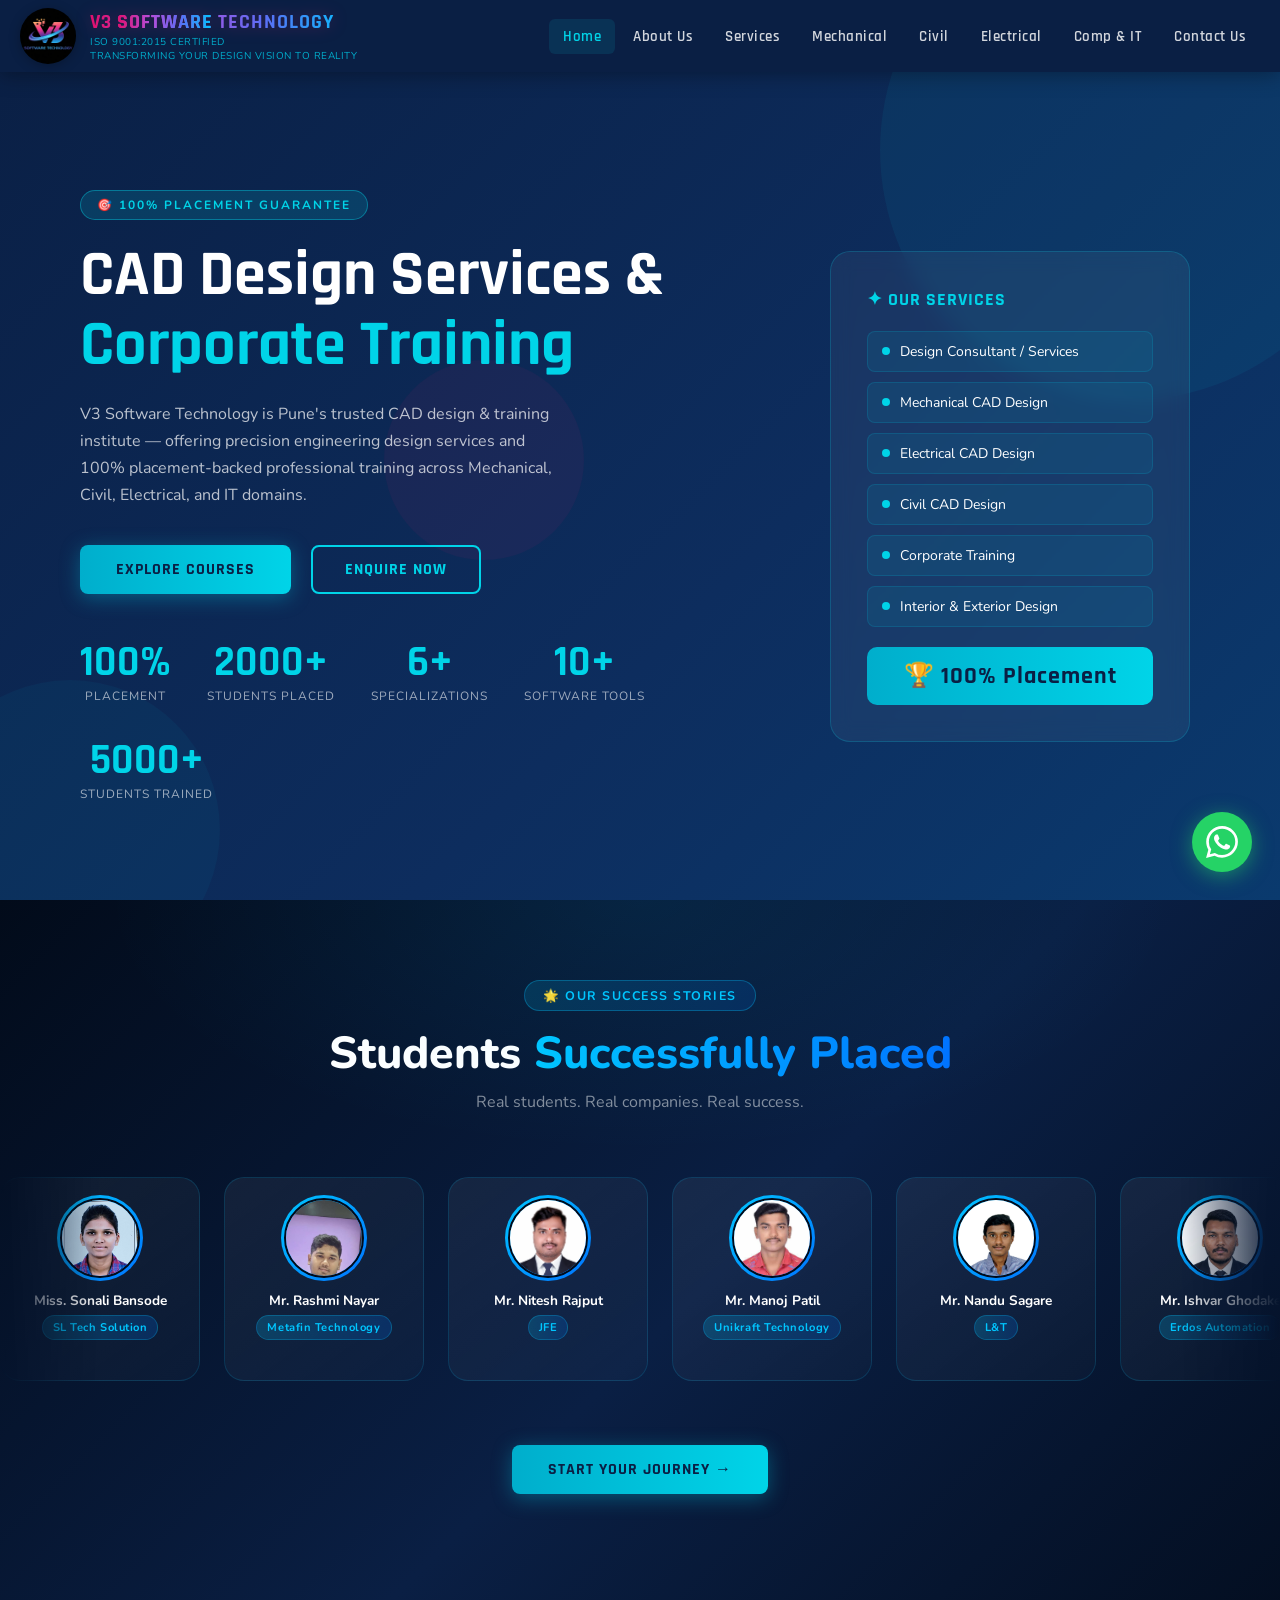
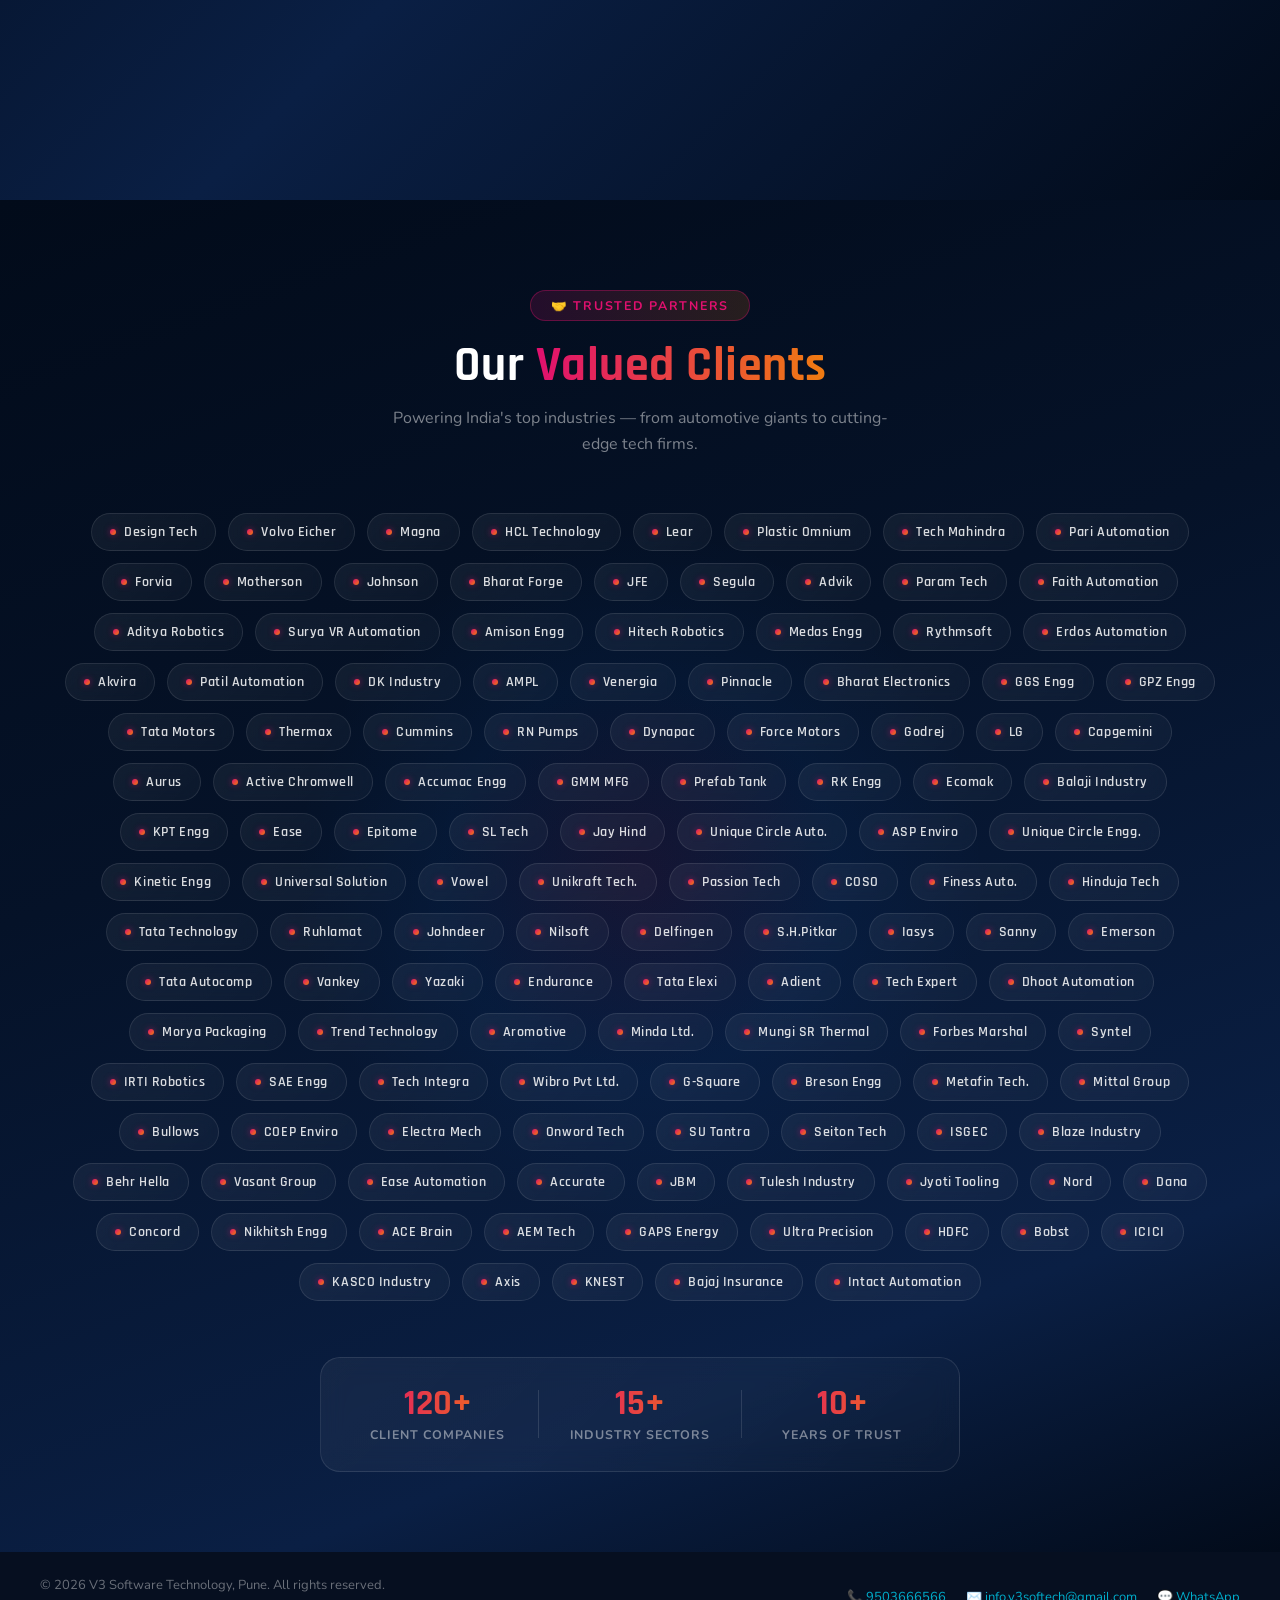
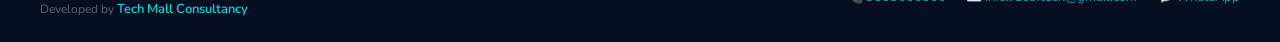
<file: index.html>
<!DOCTYPE html>
<html lang="en">
<head>
  <meta charset="UTF-8">
  <meta name="viewport" content="width=device-width, initial-scale=1.0, viewport-fit=cover">
  <meta name="theme-color" content="#0a1f44">
  <title>V3 Software Technology — Home</title>
  <link rel="stylesheet" href="css/global.css">
  <link rel="stylesheet" href="css/home.css">
</head>
<body>


<!-- HOME HERO -->
<section id="home">
  <div class="home-bg-shapes">
    <div class="shape shape-1"></div>
    <div class="shape shape-2"></div>
    <div class="shape shape-3"></div>
  </div>
  <div class="home-content">
    <div class="home-text">
      <div class="home-badge">🎯 100% Placement Guarantee</div>
      <h1 class="home-title">
        CAD Design Services &amp;<br>
        <span> Corporate Training </span><br>
        
      </h1>
      <p class="home-sub">
        V3 Software Technology is Pune's trusted CAD design & training institute — offering precision engineering design services and 100% placement-backed professional training across Mechanical, Civil, Electrical, and IT domains.
      </p>
      <div>
        <a href="mechanical.html" class="btn-primary">Explore Courses</a>
        <a href="contact.html"    class="btn-secondary">Enquire Now</a>
      </div>
      <div class="home-stats">
        <div class="stat-card"><div class="stat-num">100%</div><div class="stat-label">Placement</div></div>
        <div class="stat-card"><div class="stat-num">2000+</div><div class="stat-label">Students Placed</div></div>
        <div class="stat-card"><div class="stat-num">6+</div><div class="stat-label">Specializations</div></div>
        <div class="stat-card"><div class="stat-num">10+</div><div class="stat-label">Software Tools</div></div>
        <div class="stat-card"><div class="stat-num">5000+</div><div class="stat-label">Students Trained</div></div>
      </div>
    </div>
    <div class="home-visual">
      <div class="hero-card">
        <h3>✦ Our Services</h3>
        <div class="service-pill"><span class="dot"></span> Design Consultant / Services</div>
        <div class="service-pill"><span class="dot"></span> Mechanical CAD Design</div>
        <div class="service-pill"><span class="dot"></span> Electrical CAD Design</div>
        <div class="service-pill"><span class="dot"></span> Civil CAD Design</div>
        <div class="service-pill"><span class="dot"></span> Corporate Training</div>
        <div class="service-pill"><span class="dot"></span> Interior &amp; Exterior Design</div>
        <div class="placement-badge">🏆 100% Placement</div>
      </div>
    </div>
  </div>
</section>

<!-- PLACEMENT MARQUEE SECTION -->
<section id="placements">
  <div class="placement-header">
    <div class="placement-tag">🌟 Our Success Stories</div>
    <h2 class="placement-title">Students <span>Successfully Placed</span></h2>
    <p class="placement-sub">Real students. Real companies. Real success.</p>
  </div>

  <div class="marquee-wrapper">
    <div class="marquee-track" id="marqueeTrack">
      <!-- Cards injected by JS -->
    </div>
  </div>

  <div class="placement-cta">
    <a href="contact.html" class="btn-primary">Start Your Journey →</a>
  </div>
</section>

<style>
/* ── PLACEMENT SECTION ── */
#placements {
  background: linear-gradient(135deg, #020b1a 0%, #0a1f44 50%, #020b1a 100%);
  padding: 80px 0 60px;
  overflow: hidden;
  position: relative;
}

#placements::before {
  content: '';
  position: absolute;
  top: 0; left: 0; right: 0; bottom: 0;
  background: radial-gradient(ellipse 60% 40% at 50% 0%, rgba(0,198,255,0.08) 0%, transparent 70%);
  pointer-events: none;
}

.placement-header {
  text-align: center;
  margin-bottom: 48px;
  padding: 0 20px;
}

.placement-tag {
  display: inline-block;
  background: linear-gradient(90deg, rgba(0,198,255,0.15), rgba(0,114,255,0.15));
  border: 1px solid rgba(0,198,255,0.3);
  color: #00c6ff;
  font-size: 0.78rem;
  font-weight: 700;
  letter-spacing: 0.12em;
  text-transform: uppercase;
  padding: 6px 18px;
  border-radius: 100px;
  margin-bottom: 16px;
}

.placement-title {
  font-size: clamp(1.8rem, 4vw, 2.8rem);
  font-weight: 800;
  color: #fff;
  margin: 0 0 10px;
  line-height: 1.2;
}

.placement-title span {
  background: linear-gradient(90deg, #00c6ff, #0072ff);
  -webkit-background-clip: text;
  -webkit-text-fill-color: transparent;
  background-clip: text;
}

.placement-sub {
  color: rgba(255,255,255,0.5);
  font-size: 1rem;
  margin: 0;
}

/* Marquee */
.marquee-wrapper {
  position: relative;
  overflow: hidden;
  mask-image: linear-gradient(to right, transparent 0%, black 8%, black 92%, transparent 100%);
  -webkit-mask-image: linear-gradient(to right, transparent 0%, black 8%, black 92%, transparent 100%);
}

.marquee-track {
  display: flex;
  gap: 24px;
  width: max-content;
  animation: marqueeScroll 40s linear infinite;
  padding: 16px 0;
}

.marquee-track:hover {
  animation-play-state: paused;
}

@keyframes marqueeScroll {
  0%   { transform: translateX(0); }
  100% { transform: translateX(-50%); }
}

/* Placement Card */
.place-card {
  flex-shrink: 0;
  width: 200px;
  background: linear-gradient(145deg, rgba(255,255,255,0.06), rgba(255,255,255,0.02));
  border: 1px solid rgba(0,198,255,0.15);
  border-radius: 20px;
  padding: 20px 16px 18px;
  text-align: center;
  backdrop-filter: blur(10px);
  transition: transform 0.3s ease, border-color 0.3s ease, box-shadow 0.3s ease;
  cursor: default;
  position: relative;
  overflow: hidden;
}

.place-card::before {
  content: '';
  position: absolute;
  top: 0; left: 0; right: 0;
  height: 2px;
  background: linear-gradient(90deg, transparent, #00c6ff, transparent);
  opacity: 0;
  transition: opacity 0.3s;
}

.place-card:hover {
  transform: translateY(-6px) scale(1.03);
  border-color: rgba(0,198,255,0.4);
  box-shadow: 0 20px 40px rgba(0,0,0,0.4), 0 0 20px rgba(0,198,255,0.1);
}

.place-card:hover::before { opacity: 1; }

.place-photo-wrap {
  position: relative;
  width: 80px;
  height: 80px;
  margin: 0 auto 14px;
}

.place-photo-wrap::after {
  content: '';
  position: absolute;
  inset: -3px;
  border-radius: 50%;
  background: linear-gradient(135deg, #00c6ff, #0072ff);
  z-index: 0;
}

.place-photo {
  width: 80px;
  height: 80px;
  border-radius: 50%;
  object-fit: cover;
  object-position: top;
  position: relative;
  z-index: 1;
  border: 2px solid #020b1a;
}

.place-name {
  font-size: 0.85rem;
  font-weight: 700;
  color: #fff;
  margin-bottom: 6px;
  line-height: 1.3;
}

.place-company-badge {
  display: inline-block;
  background: linear-gradient(90deg, rgba(0,198,255,0.2), rgba(0,114,255,0.2));
  border: 1px solid rgba(0,198,255,0.25);
  color: #00c6ff;
  font-size: 0.7rem;
  font-weight: 700;
  padding: 4px 10px;
  border-radius: 100px;
  letter-spacing: 0.05em;
  margin-bottom: 6px;
}

.place-package {
  font-size: 0.75rem;
  color: #ffd700;
  font-weight: 700;
  letter-spacing: 0.03em;
}

.placement-cta {
  text-align: center;
  margin-top: 48px;
}
</style>

<script src="css/placement_images.js"></script>
<script>
(function() {
  const placements = [
    { key: "sonali",  name: "Miss. Sonali Bansode",  company: "SL Tech Solution",     package: null },
    { key: "rashmi",  name: "Mr. Rashmi Nayar",       company: "Metafin Technology",   package: null },
    { key: "nitesh",  name: "Mr. Nitesh Rajput",      company: "JFE",                  package: null },
    { key: "manoj",   name: "Mr. Manoj Patil",        company: "Unikraft Technology",  package: null },
    { key: "nandu",   name: "Mr. Nandu Sagare",       company: "L&T",                  package: null },
    { key: "ishvar1", name: "Mr. Ishvar Ghodake",     company: "Erdos Automation",     package: null },
    { key: "Monali", name: "Miss. Monali Marathe",     company: "Akvira Industries",     package: null },
    { key: "rajat",   name: "Mr. Hemant Chavan",        company: "Unique Circle Automation",                  package: null },
    { key: "snehal",  name: "Mr. Rajat Pawar",    company: "JFE",                  package: "6.2 LPA 🎉" },
    { key: "Adesh Yelmame",  name: "Mr. Adesh Yelmame",       company: "ASP Enviro",           package: null },
    { key: "Avinash Kinkrale",  name: "Mr. Avinash Kinkrale",  company: "Rapidsky Industries", package: null },
    { key: "Shital Gawali",  name: "Miss. Shital Gawali",     company: "DK Industry",         package: null },
    { key: "Omkar Mane",  name: "Mr. Omkar Mane",             company: "Tulesh Industry",     package: null },
    { key: "Shubham Rotte",  name: "Mr. Shubham Rotte",       company: "Design Tech",        package: null },
    { key: "Omkar Hatte",  name: "Mr. Omkar Hatte",           company: "Valmate Company",    package: null },
    { key: "Ganesh Mali",  name: "Mr. Ganesh Mali",           company: "Bullows Paint Equipment Pvt Ltd", package: null },
    { key: "Keshav Sawant",  name: "Mr. Keshav Sawant",       company: "Hinduja Tech",       package: null },
    { key: "Nikhil Avhad",  name: "Mr. Nikhil Avhad",         company: "Gouri Automation",   package: null },
    { key: "Sachin Chikte",  name: "Mr. Sachin Chikte",       company: "Wilo Industry",      package: null },
    { key: "Harshada Kamble",  name: "Miss. Harshada Kamble", company: "Wipro Pvt Ltd",     package: null },
    { key: "Ashish Birajdar",  name: "Mr. Ashish Birajdar",   company: "Varad Engg",        package: null },
  ];

  function buildCards(list) {
    return list.map(p => `
      <div class="place-card">
        <div class="place-photo-wrap">
          <img class="place-photo" src="${placementImages[p.key]}" alt="${p.name}" loading="lazy">
        </div>
        <div class="place-name">${p.name}</div>
        <div class="place-company-badge">${p.company}</div>
        ${p.package ? `<div class="place-package">💰 ${p.package}</div>` : ''}
      </div>
    `).join('');
  }

  const track = document.getElementById('marqueeTrack');
  // Duplicate for seamless loop
  const html = buildCards(placements);
  track.innerHTML = html + html;
})();
</script>

<!-- CLIENTS SECTION -->
<section id="clients">
  <div class="clients-bg-glow"></div>
  <div class="clients-container">
    <div class="clients-header">
      <div class="clients-tag">🤝 Trusted Partners</div>
      <h2 class="clients-title">Our <span>Valued Clients</span></h2>
      <p class="clients-sub">Powering India's top industries — from automotive giants to cutting-edge tech firms.</p>
    </div>

    <div class="clients-grid">
      <div class="client-pill"><span class="pill-dot"></span>Design Tech</div>
      <div class="client-pill"><span class="pill-dot"></span>Volvo Eicher</div>
      <div class="client-pill"><span class="pill-dot"></span>Magna</div>
      <div class="client-pill"><span class="pill-dot"></span>HCL Technology</div>
      <div class="client-pill"><span class="pill-dot"></span>Lear</div>
      <div class="client-pill"><span class="pill-dot"></span>Plastic Omnium</div>
      <div class="client-pill"><span class="pill-dot"></span>Tech Mahindra</div>
      <div class="client-pill"><span class="pill-dot"></span>Pari Automation</div>
      <div class="client-pill"><span class="pill-dot"></span>Forvia</div>
      <div class="client-pill"><span class="pill-dot"></span>Motherson</div>
      <div class="client-pill"><span class="pill-dot"></span>Johnson</div>
      <div class="client-pill"><span class="pill-dot"></span>Bharat Forge</div>
      <div class="client-pill"><span class="pill-dot"></span>JFE</div>
      <div class="client-pill"><span class="pill-dot"></span>Segula</div>
      <div class="client-pill"><span class="pill-dot"></span>Advik</div>
      <div class="client-pill"><span class="pill-dot"></span>Param Tech</div>
      <div class="client-pill"><span class="pill-dot"></span>Faith Automation</div>
      <div class="client-pill"><span class="pill-dot"></span>Aditya Robotics</div>
      <div class="client-pill"><span class="pill-dot"></span>Surya VR Automation</div>
      <div class="client-pill"><span class="pill-dot"></span>Amison Engg</div>
      <div class="client-pill"><span class="pill-dot"></span>Hitech Robotics</div>
      <div class="client-pill"><span class="pill-dot"></span>Medas Engg</div>
      <div class="client-pill"><span class="pill-dot"></span>Rythmsoft</div>
      <div class="client-pill"><span class="pill-dot"></span>Erdos Automation</div>
      <div class="client-pill"><span class="pill-dot"></span>Akvira</div>
      <div class="client-pill"><span class="pill-dot"></span>Patil Automation</div>
      <div class="client-pill"><span class="pill-dot"></span>DK Industry</div>
      <div class="client-pill"><span class="pill-dot"></span>AMPL</div>
      <div class="client-pill"><span class="pill-dot"></span>Venergia</div>
      <div class="client-pill"><span class="pill-dot"></span>Pinnacle</div>
      <div class="client-pill"><span class="pill-dot"></span>Bharat Electronics</div>
      <div class="client-pill"><span class="pill-dot"></span>GGS Engg</div>
      <div class="client-pill"><span class="pill-dot"></span>GPZ Engg</div>
      <div class="client-pill"><span class="pill-dot"></span>Tata Motors</div>
      <div class="client-pill"><span class="pill-dot"></span>Thermax</div>
      <div class="client-pill"><span class="pill-dot"></span>Cummins</div>
      <div class="client-pill"><span class="pill-dot"></span>RN Pumps</div>
      <div class="client-pill"><span class="pill-dot"></span>Dynapac</div>
      <div class="client-pill"><span class="pill-dot"></span>Force Motors</div>
      <div class="client-pill"><span class="pill-dot"></span>Godrej</div>
      <div class="client-pill"><span class="pill-dot"></span>LG</div>
      <div class="client-pill"><span class="pill-dot"></span>Capgemini</div>
      <div class="client-pill"><span class="pill-dot"></span>Aurus</div>
      <div class="client-pill"><span class="pill-dot"></span>Active Chromwell</div>
      <div class="client-pill"><span class="pill-dot"></span>Accumac Engg</div>
      <div class="client-pill"><span class="pill-dot"></span>GMM MFG</div>
      <div class="client-pill"><span class="pill-dot"></span>Prefab Tank</div>
      <div class="client-pill"><span class="pill-dot"></span>RK Engg</div>
      <div class="client-pill"><span class="pill-dot"></span>Ecomak</div>
      <div class="client-pill"><span class="pill-dot"></span>Balaji Industry</div>
      <div class="client-pill"><span class="pill-dot"></span>KPT Engg</div>
      <div class="client-pill"><span class="pill-dot"></span>Ease</div>
      <div class="client-pill"><span class="pill-dot"></span>Epitome</div>
      <div class="client-pill"><span class="pill-dot"></span>SL Tech</div>
      <div class="client-pill"><span class="pill-dot"></span>Jay Hind</div>
      <div class="client-pill"><span class="pill-dot"></span>Unique Circle Auto.</div>
      <div class="client-pill"><span class="pill-dot"></span>ASP Enviro</div>
      <div class="client-pill"><span class="pill-dot"></span>Unique Circle Engg.</div>
      <div class="client-pill"><span class="pill-dot"></span>Kinetic Engg</div>
      <div class="client-pill"><span class="pill-dot"></span>Universal Solution</div>
      <div class="client-pill"><span class="pill-dot"></span>Vowel</div>
      <div class="client-pill"><span class="pill-dot"></span>Unikraft Tech.</div>
      <div class="client-pill"><span class="pill-dot"></span>Passion Tech</div>
      <div class="client-pill"><span class="pill-dot"></span>COSO</div>
      <div class="client-pill"><span class="pill-dot"></span>Finess Auto.</div>
      <div class="client-pill"><span class="pill-dot"></span>Hinduja Tech</div>
      <div class="client-pill"><span class="pill-dot"></span>Tata Technology</div>
      <div class="client-pill"><span class="pill-dot"></span>Ruhlamat</div>
      <div class="client-pill"><span class="pill-dot"></span>Johndeer</div>
      <div class="client-pill"><span class="pill-dot"></span>Nilsoft</div>
      <div class="client-pill"><span class="pill-dot"></span>Delfingen</div>
      <div class="client-pill"><span class="pill-dot"></span>S.H.Pitkar</div>
      <div class="client-pill"><span class="pill-dot"></span>Iasys</div>
      <div class="client-pill"><span class="pill-dot"></span>Sanny</div>
      <div class="client-pill"><span class="pill-dot"></span>Emerson</div>
      <div class="client-pill"><span class="pill-dot"></span>Tata Autocomp</div>
      <div class="client-pill"><span class="pill-dot"></span>Vankey</div>
      <div class="client-pill"><span class="pill-dot"></span>Yazaki</div>
      <div class="client-pill"><span class="pill-dot"></span>Endurance</div>
      <div class="client-pill"><span class="pill-dot"></span>Tata Elexi</div>
      <div class="client-pill"><span class="pill-dot"></span>Adient</div>
      <div class="client-pill"><span class="pill-dot"></span>Tech Expert</div>
      <div class="client-pill"><span class="pill-dot"></span>Dhoot Automation</div>
      <div class="client-pill"><span class="pill-dot"></span>Morya Packaging</div>
      <div class="client-pill"><span class="pill-dot"></span>Trend Technology</div>
      <div class="client-pill"><span class="pill-dot"></span>Aromotive</div>
      <div class="client-pill"><span class="pill-dot"></span>Minda Ltd.</div>
      <div class="client-pill"><span class="pill-dot"></span>Mungi SR Thermal</div>
      <div class="client-pill"><span class="pill-dot"></span>Forbes Marshal</div>
      <div class="client-pill"><span class="pill-dot"></span>Syntel</div>
      <div class="client-pill"><span class="pill-dot"></span>IRTI Robotics</div>
      <div class="client-pill"><span class="pill-dot"></span>SAE Engg</div>
      <div class="client-pill"><span class="pill-dot"></span>Tech Integra</div>
      <div class="client-pill"><span class="pill-dot"></span>Wibro Pvt Ltd.</div>
      <div class="client-pill"><span class="pill-dot"></span>G-Square</div>
      <div class="client-pill"><span class="pill-dot"></span>Breson Engg</div>
      <div class="client-pill"><span class="pill-dot"></span>Metafin Tech.</div>
      <div class="client-pill"><span class="pill-dot"></span>Mittal Group</div>
      <div class="client-pill"><span class="pill-dot"></span>Bullows</div>
      <div class="client-pill"><span class="pill-dot"></span>COEP Enviro</div>
      <div class="client-pill"><span class="pill-dot"></span>Electra Mech</div>
      <div class="client-pill"><span class="pill-dot"></span>Onword Tech</div>
      <div class="client-pill"><span class="pill-dot"></span>SU Tantra</div>
      <div class="client-pill"><span class="pill-dot"></span>Seiton Tech</div>
      <div class="client-pill"><span class="pill-dot"></span>ISGEC</div>
      <div class="client-pill"><span class="pill-dot"></span>Blaze Industry</div>
      <div class="client-pill"><span class="pill-dot"></span>Behr Hella</div>
      <div class="client-pill"><span class="pill-dot"></span>Vasant Group</div>
      <div class="client-pill"><span class="pill-dot"></span>Ease Automation</div>
      <div class="client-pill"><span class="pill-dot"></span>Accurate</div>
      <div class="client-pill"><span class="pill-dot"></span>JBM</div>
      <div class="client-pill"><span class="pill-dot"></span>Tulesh Industry</div>
      <div class="client-pill"><span class="pill-dot"></span>Jyoti Tooling</div>
      <div class="client-pill"><span class="pill-dot"></span>Nord</div>
      <div class="client-pill"><span class="pill-dot"></span>Dana</div>
      <div class="client-pill"><span class="pill-dot"></span>Concord</div>
      <div class="client-pill"><span class="pill-dot"></span>Nikhitsh Engg</div>
      <div class="client-pill"><span class="pill-dot"></span>ACE Brain</div>
      <div class="client-pill"><span class="pill-dot"></span>AEM Tech</div>
      <div class="client-pill"><span class="pill-dot"></span>GAPS Energy</div>
      <div class="client-pill"><span class="pill-dot"></span>Ultra Precision</div>
      <div class="client-pill"><span class="pill-dot"></span>HDFC</div>
      <div class="client-pill"><span class="pill-dot"></span>Bobst</div>
      <div class="client-pill"><span class="pill-dot"></span>ICICI</div>
      <div class="client-pill"><span class="pill-dot"></span>KASCO Industry</div>
      <div class="client-pill"><span class="pill-dot"></span>Axis</div>
      <div class="client-pill"><span class="pill-dot"></span>KNEST</div>
      <div class="client-pill"><span class="pill-dot"></span>Bajaj Insurance</div>
      <div class="client-pill"><span class="pill-dot"></span>Intact Automation</div>
    </div>

    <div class="clients-stats-row">
      <div class="cstat"><span class="cstat-num">120+</span><span class="cstat-lbl">Client Companies</span></div>
      <div class="cstat-divider"></div>
      <div class="cstat"><span class="cstat-num">15+</span><span class="cstat-lbl">Industry Sectors</span></div>
      <div class="cstat-divider"></div>
      <div class="cstat"><span class="cstat-num">10+</span><span class="cstat-lbl">Years of Trust</span></div>
    </div>
  </div>
</section>

<style>
/* ── CLIENTS SECTION ── */
#clients {
  position: relative;
  background: linear-gradient(160deg, #020b1a 0%, #051228 40%, #0a1f44 80%, #020b1a 100%);
  padding: 90px 0 80px;
  overflow: hidden;
}

.clients-bg-glow {
  position: absolute;
  width: 700px; height: 700px;
  border-radius: 50%;
  background: radial-gradient(circle, rgba(224,16,110,0.07) 0%, rgba(0,114,255,0.05) 40%, transparent 70%);
  top: 50%; left: 50%;
  transform: translate(-50%, -50%);
  pointer-events: none;
  animation: clientGlowPulse 6s ease-in-out infinite alternate;
}

@keyframes clientGlowPulse {
  0%   { transform: translate(-50%, -50%) scale(1);   opacity: 0.7; }
  100% { transform: translate(-50%, -50%) scale(1.2); opacity: 1;   }
}

.clients-container {
  max-width: 1200px;
  margin: 0 auto;
  padding: 0 24px;
  position: relative;
  z-index: 1;
}

.clients-header {
  text-align: center;
  margin-bottom: 56px;
}

.clients-tag {
  display: inline-block;
  background: linear-gradient(90deg, rgba(224,16,110,0.15), rgba(240,124,16,0.15));
  border: 1px solid rgba(224,16,110,0.35);
  color: #e0106e;
  font-size: 0.78rem;
  font-weight: 700;
  letter-spacing: 0.14em;
  text-transform: uppercase;
  padding: 6px 20px;
  border-radius: 100px;
  margin-bottom: 18px;
}

.clients-title {
  font-family: 'Rajdhani', sans-serif;
  font-size: clamp(2rem, 4.5vw, 3rem);
  font-weight: 800;
  color: #fff;
  margin: 0 0 12px;
  line-height: 1.15;
  letter-spacing: 0.5px;
}

.clients-title span {
  background: linear-gradient(90deg, #e0106e, #f07c10);
  -webkit-background-clip: text;
  -webkit-text-fill-color: transparent;
  background-clip: text;
}

.clients-sub {
  color: rgba(255,255,255,0.48);
  font-size: 1rem;
  max-width: 520px;
  margin: 0 auto;
  line-height: 1.6;
}

/* Pill Grid */
.clients-grid {
  display: flex;
  flex-wrap: wrap;
  gap: 12px;
  justify-content: center;
  margin-bottom: 56px;
}

.client-pill {
  display: inline-flex;
  align-items: center;
  gap: 8px;
  background: linear-gradient(135deg, rgba(255,255,255,0.06) 0%, rgba(255,255,255,0.03) 100%);
  border: 1px solid rgba(255,255,255,0.1);
  color: rgba(255,255,255,0.85);
  font-family: 'Rajdhani', sans-serif;
  font-size: 0.88rem;
  font-weight: 600;
  letter-spacing: 0.04em;
  padding: 9px 18px;
  border-radius: 100px;
  backdrop-filter: blur(8px);
  cursor: default;
  transition: all 0.28s cubic-bezier(0.4, 0, 0.2, 1);
  position: relative;
  overflow: hidden;
}

.client-pill::before {
  content: '';
  position: absolute;
  inset: 0;
  background: linear-gradient(90deg, rgba(224,16,110,0.12), rgba(240,124,16,0.12));
  opacity: 0;
  transition: opacity 0.28s;
  border-radius: inherit;
}

.client-pill:hover {
  border-color: rgba(224,16,110,0.5);
  color: #fff;
  transform: translateY(-3px);
  box-shadow: 0 8px 24px rgba(224,16,110,0.2), 0 0 0 1px rgba(224,16,110,0.2);
}

.client-pill:hover::before { opacity: 1; }

.pill-dot {
  width: 6px;
  height: 6px;
  border-radius: 50%;
  background: linear-gradient(135deg, #e0106e, #f07c10);
  flex-shrink: 0;
  box-shadow: 0 0 6px rgba(224,16,110,0.6);
  position: relative;
  z-index: 1;
}

/* Stats Row */
.clients-stats-row {
  display: flex;
  align-items: center;
  justify-content: center;
  gap: 0;
  background: linear-gradient(135deg, rgba(255,255,255,0.05) 0%, rgba(255,255,255,0.02) 100%);
  border: 1px solid rgba(255,255,255,0.1);
  border-radius: 20px;
  padding: 28px 40px;
  backdrop-filter: blur(12px);
  max-width: 640px;
  margin: 0 auto;
}

.cstat {
  flex: 1;
  text-align: center;
}

.cstat-num {
  display: block;
  font-family: 'Rajdhani', sans-serif;
  font-size: 2.2rem;
  font-weight: 800;
  background: linear-gradient(90deg, #e0106e, #f07c10);
  -webkit-background-clip: text;
  -webkit-text-fill-color: transparent;
  background-clip: text;
  line-height: 1;
  margin-bottom: 4px;
}

.cstat-lbl {
  display: block;
  font-size: 0.78rem;
  font-weight: 700;
  color: rgba(255,255,255,0.45);
  letter-spacing: 0.08em;
  text-transform: uppercase;
}

.cstat-divider {
  width: 1px;
  height: 48px;
  background: rgba(255,255,255,0.12);
  margin: 0 24px;
}

@media (max-width: 600px) {
  .clients-stats-row { flex-direction: column; gap: 20px; padding: 24px; }
  .cstat-divider { width: 60px; height: 1px; margin: 0; }
}
</style>

<script src="css/header.js"></script>
</body>
</html>
</file>
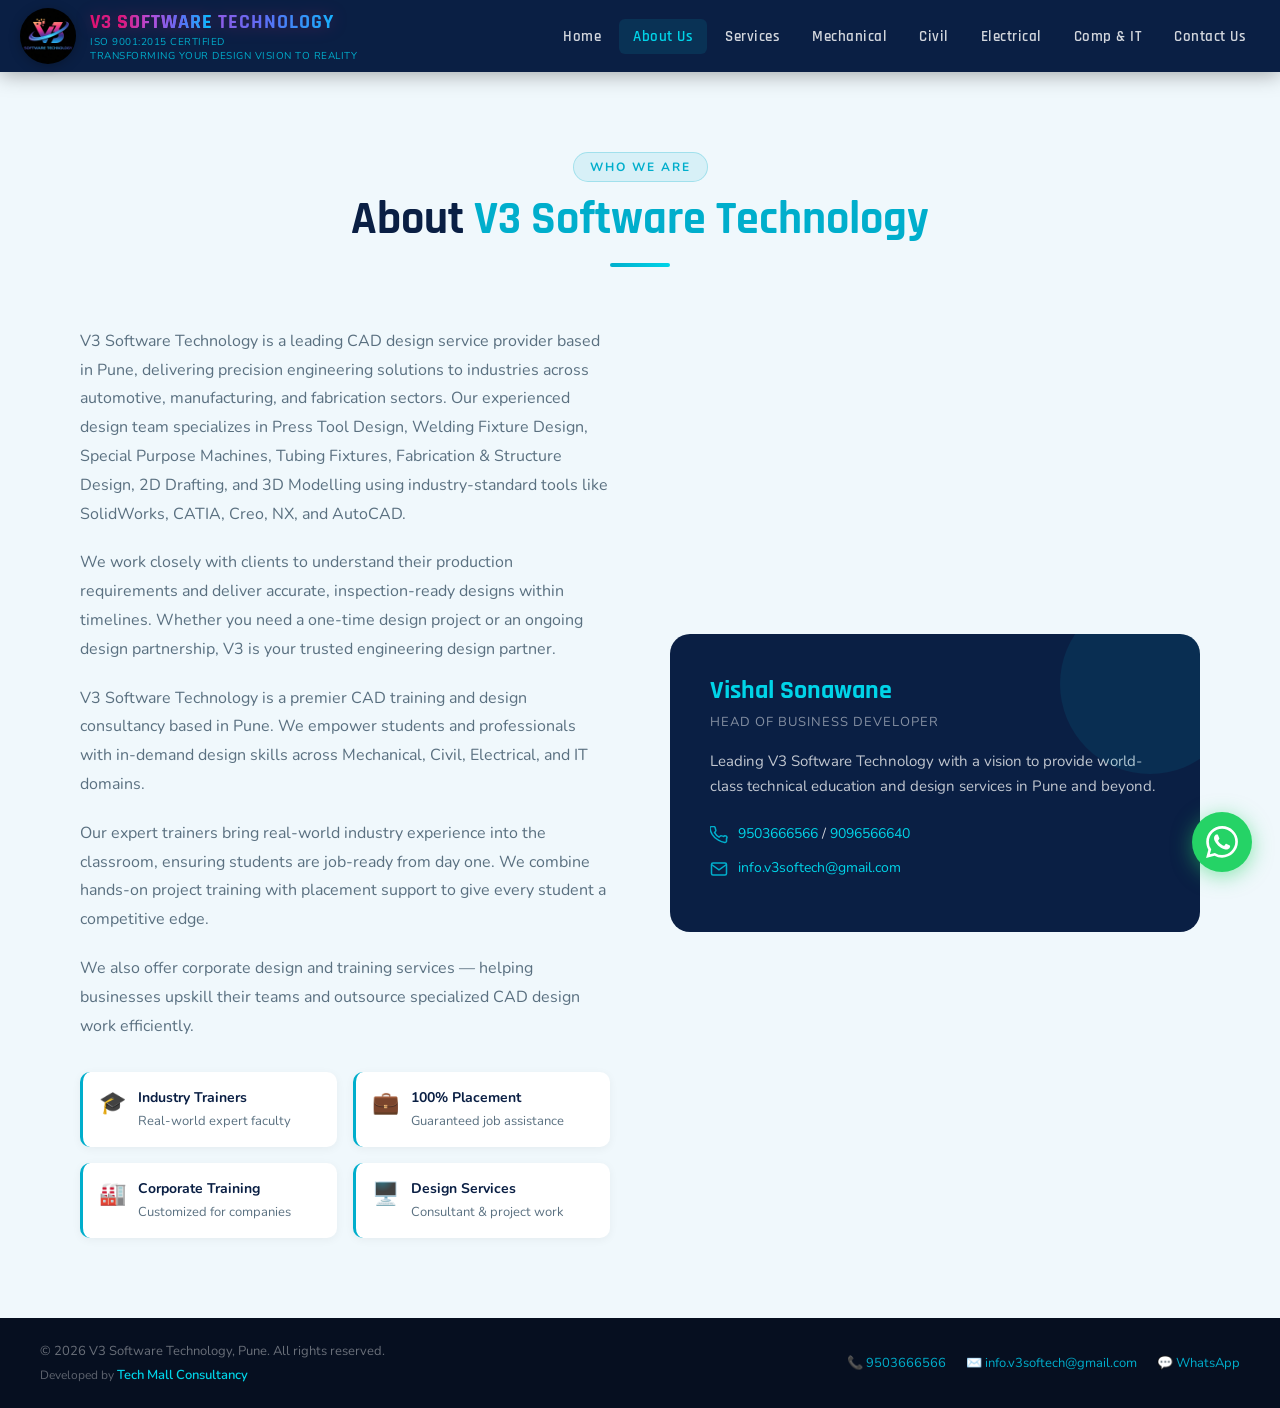
<file: about.html>
<!DOCTYPE html>
<html lang="en">
<head>
  <meta charset="UTF-8">
  <meta name="viewport" content="width=device-width, initial-scale=1.0, viewport-fit=cover">
  <meta name="theme-color" content="#0a1f44">
  <title>V3 Software Technology — About Us</title>
  <link rel="stylesheet" href="css/global.css">
  <link rel="stylesheet" href="css/about.css">
</head>
<body>

<section id="about">
  <div class="section-inner">

    <div class="section-header fade-up">
      <div class="section-tag">Who We Are</div>
      <h2 class="section-title">About <span>V3 Software Technology</span></h2>
      <div class="section-divider"></div>
    </div>

    <div class="about-grid">
      <!-- Left: text -->
      <div class="about-text fade-up">
        <p>V3 Software Technology is a leading CAD design service provider based in Pune, delivering precision engineering solutions to industries across automotive, manufacturing, and fabrication sectors. Our experienced design team specializes in Press Tool Design, Welding Fixture Design, Special Purpose Machines, Tubing Fixtures, Fabrication & Structure Design, 2D Drafting, and 3D Modelling using industry-standard tools like SolidWorks, CATIA, Creo, NX, and AutoCAD.</p>
        <p>We work closely with clients to understand their production requirements and deliver accurate, inspection-ready designs within timelines. Whether you need a one-time design project or an ongoing design partnership, V3 is your trusted engineering design partner.</p>
        <p>V3 Software Technology is a premier CAD training and design consultancy based in Pune. We empower students and professionals with in-demand design skills across Mechanical, Civil, Electrical, and IT domains.</p>
        <p>Our expert trainers bring real-world industry experience into the classroom, ensuring students are job-ready from day one. We combine hands-on project training with placement support to give every student a competitive edge.</p>
        <p>We also offer corporate design and training services — helping businesses upskill their teams and outsource specialized CAD design work efficiently.</p>

        <div class="about-highlights">
          <div class="highlight-item"><span class="hi-icon">🎓</span><div class="hi-text"><strong>Industry Trainers</strong><span>Real-world expert faculty</span></div></div>
          <div class="highlight-item"><span class="hi-icon">💼</span><div class="hi-text"><strong>100% Placement</strong><span>Guaranteed job assistance</span></div></div>
          <div class="highlight-item"><span class="hi-icon">🏭</span><div class="hi-text"><strong>Corporate Training</strong><span>Customized for companies</span></div></div>
          <div class="highlight-item"><span class="hi-icon">🖥️</span><div class="hi-text"><strong>Design Services</strong><span>Consultant &amp; project work</span></div></div>
        </div>
      </div>

      <!-- Right: contact card -->
      <div class="fade-up">
        <div class="about-card">
          <h3>Vishal Sonawane</h3>
          <p class="role">Head of Business Developer</p>
          <p>Leading V3 Software Technology with a vision to provide world-class technical education and design services in Pune and beyond.</p>

          <div class="contact-detail">
            <svg fill="none" stroke="#00aecc" stroke-width="2" viewBox="0 0 24 24"><path d="M22 16.92v3a2 2 0 01-2.18 2 19.79 19.79 0 01-8.63-3.07A19.5 19.5 0 013.07 11.5a19.79 19.79 0 01-3.07-8.67A2 2 0 012 .82h3a2 2 0 012 1.72c.127.96.361 1.903.7 2.81a2 2 0 01-.45 2.11L6.09 8.91a16 16 0 006 6l1.27-1.27a2 2 0 012.11-.45c.907.339 1.85.573 2.81.7A2 2 0 0122 16.92z"/></svg>
            <span><a href="tel:9503666566">9503666566</a> / <a href="tel:9096566640">9096566640</a></span>
          </div>
          <div class="contact-detail">
            <svg fill="none" stroke="#00aecc" stroke-width="2" viewBox="0 0 24 24"><path d="M4 4h16c1.1 0 2 .9 2 2v12c0 1.1-.9 2-2 2H4c-1.1 0-2-.9-2-2V6c0-1.1.9-2 2-2z"/><polyline points="22,6 12,13 2,6"/></svg>
            <span><a href="mailto:info.v3softech@gmail.com">info.v3softech@gmail.com</a></span>
          </div>
          
        </div>
      </div>
    </div>

  </div>
</section>

<script src="css/header.js"></script>
</body>
</html>
</file>
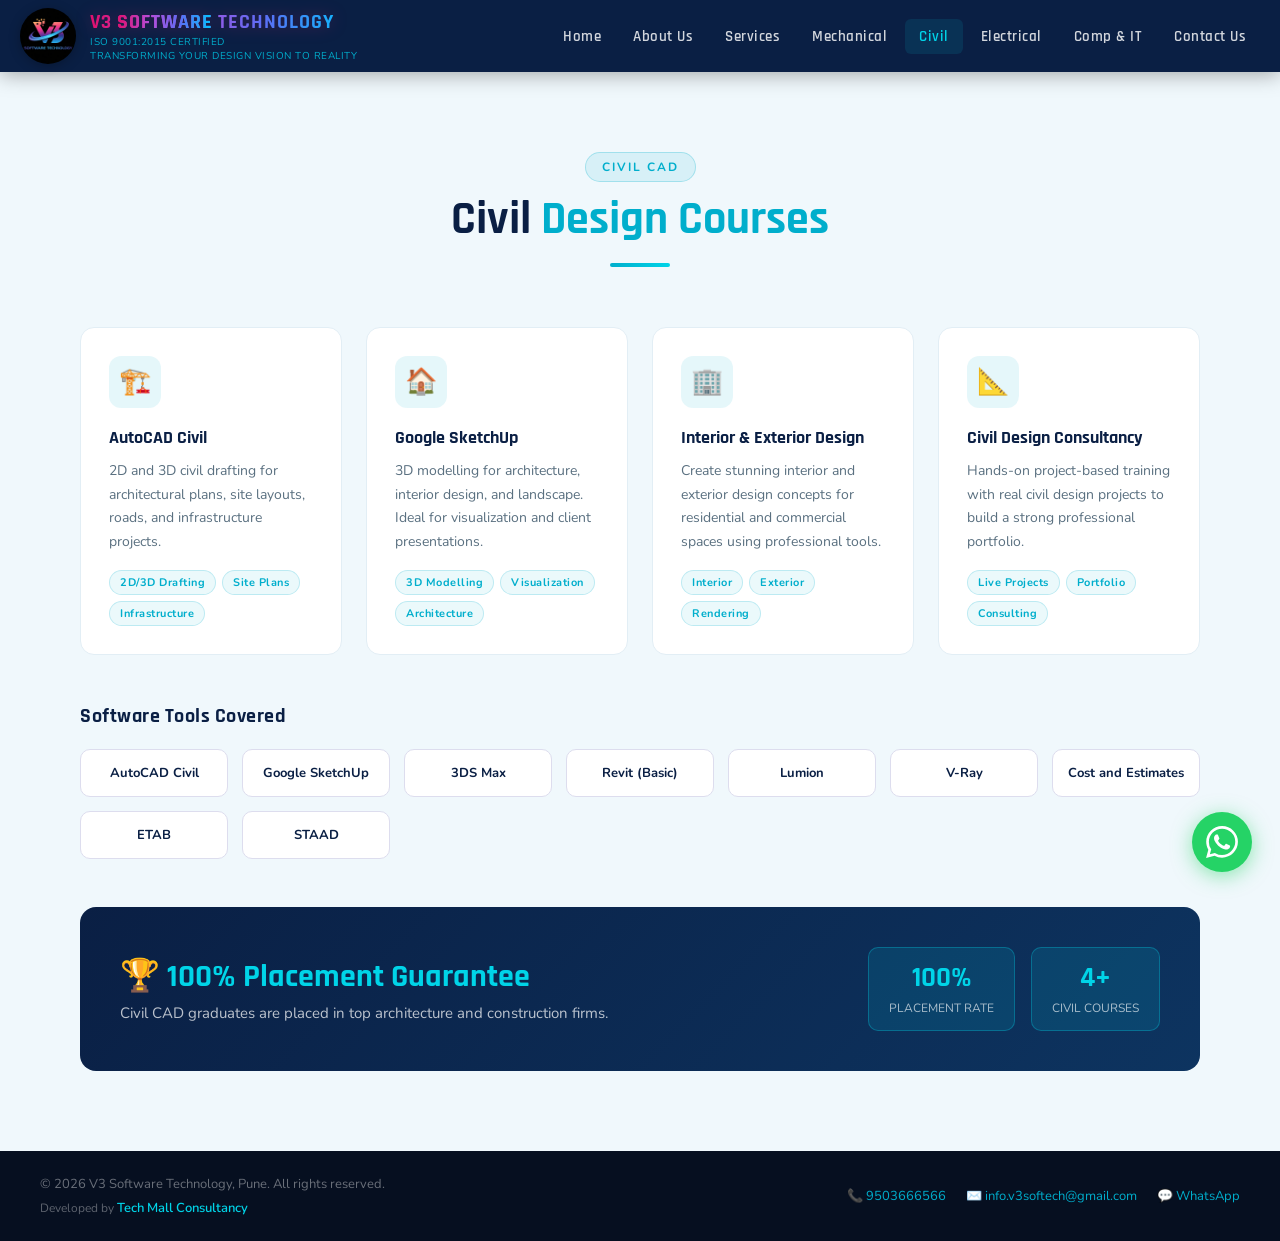
<file: civil.html>
<!DOCTYPE html>
<html lang="en">
<head>
  <meta charset="UTF-8">
  <meta name="viewport" content="width=device-width, initial-scale=1.0, viewport-fit=cover">
  <meta name="theme-color" content="#0a1f44">
  <title>V3 Software Technology — Civil CAD</title>
  <link rel="stylesheet" href="css/global.css">
  <link rel="stylesheet" href="css/courses.css">
</head>
<body>

<section id="civil" class="alt-bg">
  <div class="section-inner">

    <div class="section-header fade-up">
      <div class="section-tag">Civil CAD</div>
      <h2 class="section-title">Civil <span>Design Courses</span></h2>
      <div class="section-divider"></div>
    </div>

    <div class="courses-grid">
      <div class="course-card fade-up">
        <div class="course-icon">🏗️</div>
        <h3>AutoCAD Civil</h3>
        <p>2D and 3D civil drafting for architectural plans, site layouts, roads, and infrastructure projects.</p>
        <div class="course-tags"><span class="tag">2D/3D Drafting</span><span class="tag">Site Plans</span><span class="tag">Infrastructure</span></div>
      </div>
      <div class="course-card fade-up">
        <div class="course-icon">🏠</div>
        <h3>Google SketchUp</h3>
        <p>3D modelling for architecture, interior design, and landscape. Ideal for visualization and client presentations.</p>
        <div class="course-tags"><span class="tag">3D Modelling</span><span class="tag">Visualization</span><span class="tag">Architecture</span></div>
      </div>
      <div class="course-card fade-up">
        <div class="course-icon">🏢</div>
        <h3>Interior &amp; Exterior Design</h3>
        <p>Create stunning interior and exterior design concepts for residential and commercial spaces using professional tools.</p>
        <div class="course-tags"><span class="tag">Interior</span><span class="tag">Exterior</span><span class="tag">Rendering</span></div>
      </div>
      <div class="course-card fade-up">
        <div class="course-icon">📐</div>
        <h3>Civil Design Consultancy</h3>
        <p>Hands-on project-based training with real civil design projects to build a strong professional portfolio.</p>
        <div class="course-tags"><span class="tag">Live Projects</span><span class="tag">Portfolio</span><span class="tag">Consulting</span></div>
      </div>
    </div>

    <div class="tools-section fade-up">
      <h3>Software Tools Covered</h3>
      <div class="tools-grid">
        <div class="tool-chip">AutoCAD Civil</div>
        <div class="tool-chip">Google SketchUp</div>
        <div class="tool-chip">3DS Max</div>
        <div class="tool-chip">Revit (Basic)</div>
        <div class="tool-chip">Lumion</div>
        <div class="tool-chip">V-Ray</div>
        <div class="tool-chip">Cost and Estimates</div>
        <div class="tool-chip">ETAB</div>
        <div class="tool-chip">STAAD</div>
      </div>
    </div>

    <div class="placement-banner fade-up">
      <div class="pb-left">
        <h2>🏆 100% Placement Guarantee</h2>
        <p>Civil CAD graduates are placed in top architecture and construction firms.</p>
      </div>
      <div class="pb-badges">
        <div class="pb-badge"><strong>100%</strong><span>Placement Rate</span></div>
        <div class="pb-badge"><strong>4+</strong><span>Civil Courses</span></div>
      </div>
    </div>

  </div>
</section>

<script src="css/header.js"></script>
</body>
</html>
</file>
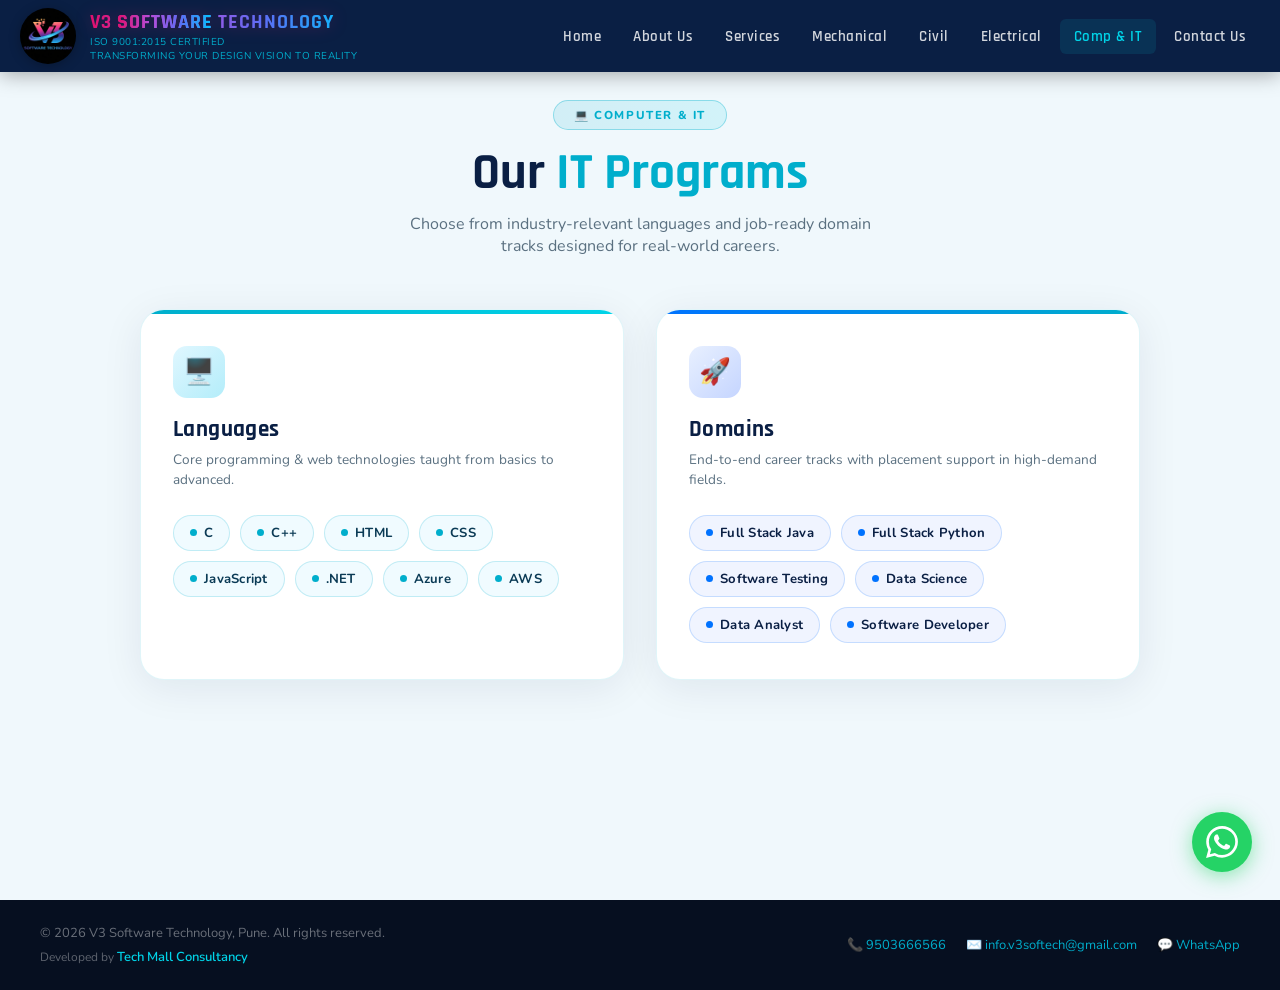
<file: compit.html>
<!DOCTYPE html>
<html lang="en">
<head>
  <meta charset="UTF-8">
  <meta name="viewport" content="width=device-width, initial-scale=1.0, viewport-fit=cover">
  <meta name="theme-color" content="#0a1f44">
  <title>V3 Software Technology — Comp &amp; IT</title>
  <link rel="stylesheet" href="css/global.css">
  <style>
    body { background: #f0f8fc; }
    .compit-page {
      min-height: 100vh;
      padding: 100px 20px 60px;
      display: flex;
      flex-direction: column;
      align-items: center;
    }
    .page-header { text-align: center; margin-bottom: 52px; }
    .page-tag {
      display: inline-block;
      background: linear-gradient(90deg, rgba(0,174,204,0.12), rgba(0,212,232,0.12));
      border: 1.5px solid rgba(0,174,204,0.35);
      color: #00aecc;
      font-size: 0.72rem; font-weight: 800; letter-spacing: 0.14em;
      text-transform: uppercase; padding: 6px 20px; border-radius: 100px; margin-bottom: 14px;
    }
    .page-title {
      font-family: 'Rajdhani', sans-serif;
      font-size: clamp(2rem, 5vw, 3.2rem); font-weight: 700; color: #0a1f44;
      line-height: 1.15; margin-bottom: 10px;
    }
    .page-title span { color: #00aecc; }
    .page-sub { color: #5a7080; font-size: 1rem; max-width: 500px; margin: 0 auto; }
    .boxes-grid {
      display: grid; grid-template-columns: repeat(2, 1fr);
      gap: 32px; width: 100%; max-width: 1000px;
    }
    .it-box {
      background: #fff; border-radius: 24px; padding: 36px 32px;
      box-shadow: 0 8px 40px rgba(10,31,68,0.08);
      border: 1.5px solid rgba(0,174,204,0.12);
      transition: transform 0.3s ease, box-shadow 0.3s ease;
      position: relative; overflow: hidden;
    }
    .it-box::before {
      content: ''; position: absolute; top: 0; left: 0; right: 0;
      height: 4px; border-radius: 24px 24px 0 0;
    }
    .it-box.lang::before   { background: linear-gradient(90deg, #00aecc, #00d4e8); }
    .it-box.domain::before { background: linear-gradient(90deg, #0072ff, #00aecc); }
    .it-box:hover { transform: translateY(-5px); box-shadow: 0 20px 60px rgba(10,31,68,0.14); }
    .box-icon {
      width: 52px; height: 52px; border-radius: 14px;
      display: flex; align-items: center; justify-content: center;
      font-size: 1.6rem; margin-bottom: 16px;
    }
    .lang   .box-icon { background: linear-gradient(135deg, #e0f7ff, #b3edfa); }
    .domain .box-icon { background: linear-gradient(135deg, #e8f0ff, #c5d5ff); }
    .box-title {
      font-family: 'Rajdhani', sans-serif; font-size: 1.45rem; font-weight: 700;
      color: #0a1f44; margin-bottom: 6px; letter-spacing: 0.4px;
    }
    .box-desc { font-size: 0.85rem; color: #5a7080; margin-bottom: 24px; line-height: 1.5; }
    .chips-wrap { display: flex; flex-wrap: wrap; gap: 10px; }
    .chip {
      display: inline-flex; align-items: center; gap: 7px; padding: 8px 16px;
      border-radius: 100px; font-size: 0.82rem; font-weight: 700;
      letter-spacing: 0.02em; cursor: default;
      transition: all 0.2s ease; border: 1.5px solid transparent;
    }
    .lang .chip { background: #f0fbff; border-color: rgba(0,174,204,0.2); color: #0a3a55; }
    .lang .chip:hover { background: #00aecc; border-color: #00aecc; color: #fff; transform: scale(1.05); box-shadow: 0 4px 16px rgba(0,174,204,0.3); }
    .domain .chip { background: #f0f4ff; border-color: rgba(0,114,255,0.18); color: #0a1f44; }
    .domain .chip:hover { background: linear-gradient(135deg, #0072ff, #00aecc); border-color: transparent; color: #fff; transform: scale(1.05); box-shadow: 0 4px 16px rgba(0,114,255,0.25); }
    .chip-dot { width: 7px; height: 7px; border-radius: 50%; flex-shrink: 0; }
    .lang   .chip-dot { background: #00aecc; }
    .domain .chip-dot { background: #0072ff; }
    .lang   .chip:hover .chip-dot,
    .domain .chip:hover .chip-dot { background: rgba(255,255,255,0.8); }
    @media (max-width: 768px) {
      .boxes-grid { grid-template-columns: 1fr; gap: 24px; }
      .it-box { padding: 28px 22px; }
    }
  </style>
</head>
<body>

<div class="compit-page">
  <div class="page-header">
    <div class="page-tag">💻 Computer &amp; IT</div>
    <h1 class="page-title">Our <span>IT Programs</span></h1>
    <p class="page-sub">Choose from industry-relevant languages and job-ready domain tracks designed for real-world careers.</p>
  </div>

  <div class="boxes-grid">
    <!-- BOX 1: Languages -->
    <div class="it-box lang">
      <div class="box-icon">🖥️</div>
      <div class="box-title">Languages</div>
      <p class="box-desc">Core programming &amp; web technologies taught from basics to advanced.</p>
      <div class="chips-wrap">
        <span class="chip"><span class="chip-dot"></span>C</span>
        <span class="chip"><span class="chip-dot"></span>C++</span>
        <span class="chip"><span class="chip-dot"></span>HTML</span>
        <span class="chip"><span class="chip-dot"></span>CSS</span>
        <span class="chip"><span class="chip-dot"></span>JavaScript</span>
        <span class="chip"><span class="chip-dot"></span>.NET</span>
        <span class="chip"><span class="chip-dot"></span>Azure</span>
        <span class="chip"><span class="chip-dot"></span>AWS</span>
      </div>
    </div>

    <!-- BOX 2: Domains -->
    <div class="it-box domain">
      <div class="box-icon">🚀</div>
      <div class="box-title">Domains</div>
      <p class="box-desc">End-to-end career tracks with placement support in high-demand fields.</p>
      <div class="chips-wrap">
        <span class="chip"><span class="chip-dot"></span>Full Stack Java</span>
        <span class="chip"><span class="chip-dot"></span>Full Stack Python</span>
        <span class="chip"><span class="chip-dot"></span>Software Testing</span>
        <span class="chip"><span class="chip-dot"></span>Data Science</span>
        <span class="chip"><span class="chip-dot"></span>Data Analyst</span>
        <span class="chip"><span class="chip-dot"></span>Software Developer</span>
      </div>
    </div>
  </div>
</div>

<script src="css/header.js"></script>
</body>
</html>
</file>
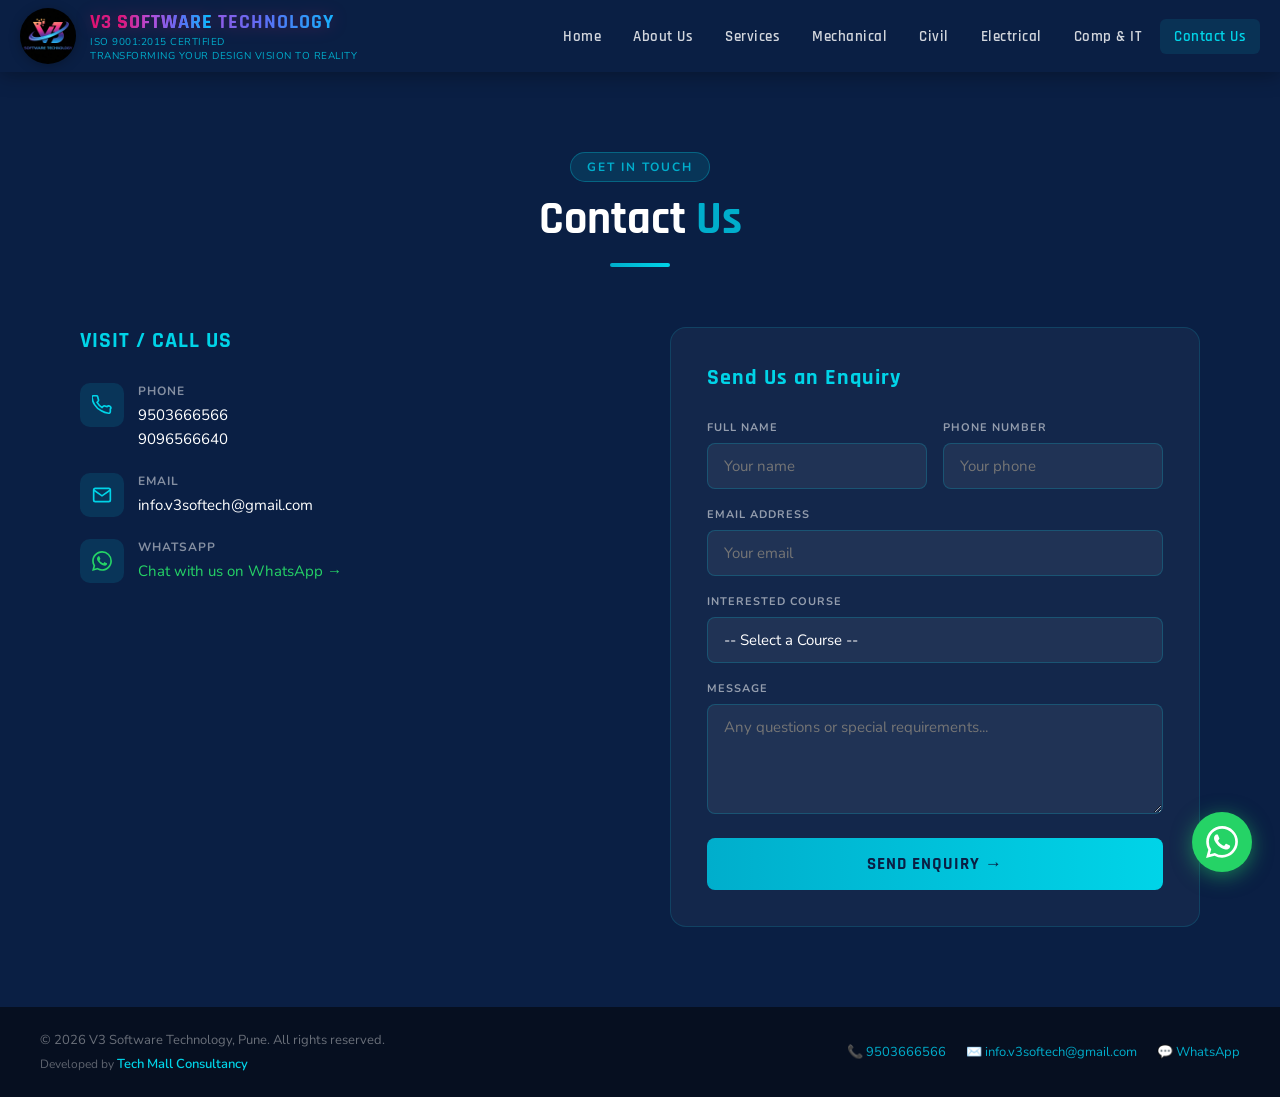
<file: contact.html>
<!DOCTYPE html>
<html lang="en">
<head>
  <meta charset="UTF-8">
  <meta name="viewport" content="width=device-width, initial-scale=1.0, viewport-fit=cover">
  <meta name="theme-color" content="#0a1f44">
  <title>V3 Software Technology — Contact Us</title>
  <link rel="stylesheet" href="css/global.css">
  <link rel="stylesheet" href="css/contact.css">
</head>
<body>

<section id="contact">
  <div class="section-inner">

    <div class="section-header fade-up">
      <div class="section-tag" style="background:rgba(0,212,232,0.12);border-color:rgba(0,212,232,0.3);">Get In Touch</div>
      <h2 class="section-title" style="color:#fff;">Contact <span>Us</span></h2>
      <div class="section-divider"></div>
    </div>

    <div class="contact-grid">

      <!-- Left: info + map -->
      <div class="fade-up">
        <div class="contact-info">
          <h3>Visit / Call Us</h3>

          <div class="info-row">
            <div class="info-icon">
              <svg fill="none" stroke="#00d4e8" stroke-width="2" viewBox="0 0 24 24"><path d="M22 16.92v3a2 2 0 01-2.18 2 19.79 19.79 0 01-8.63-3.07A19.5 19.5 0 013.07 11.5a19.79 19.79 0 01-3.07-8.67A2 2 0 012 .82h3a2 2 0 012 1.72c.127.96.361 1.903.7 2.81a2 2 0 01-.45 2.11L6.09 8.91a16 16 0 006 6l1.27-1.27a2 2 0 012.11-.45c.907.339 1.85.573 2.81.7A2 2 0 0122 16.92z"/></svg>
            </div>
            <div class="info-text">
              <strong>Phone</strong>
              <a href="tel:9503666566">9503666566</a><br>
              <a href="tel:9096566640">9096566640</a>
            </div>
          </div>

          <div class="info-row">
            <div class="info-icon">
              <svg fill="none" stroke="#00d4e8" stroke-width="2" viewBox="0 0 24 24"><path d="M4 4h16c1.1 0 2 .9 2 2v12c0 1.1-.9 2-2 2H4c-1.1 0-2-.9-2-2V6c0-1.1.9-2 2-2z"/><polyline points="22,6 12,13 2,6"/></svg>
            </div>
            <div class="info-text">
              <strong>Email</strong>
              <a href="mailto:info.v3softech@gmail.com">info.v3softech@gmail.com</a>
            </div>
          </div>

          <div class="info-row">
            <div class="info-icon">
              <svg viewBox="0 0 24 24" fill="#25D366"><path d="M17.472 14.382c-.297-.149-1.758-.867-2.03-.967-.273-.099-.471-.148-.67.15-.197.297-.767.966-.94 1.164-.173.199-.347.223-.644.075-.297-.15-1.255-.463-2.39-1.475-.883-.788-1.48-1.761-1.653-2.059-.173-.297-.018-.458.13-.606.134-.133.298-.347.446-.52.149-.174.198-.298.298-.497.099-.198.05-.371-.025-.52-.075-.149-.669-1.612-.916-2.207-.242-.579-.487-.5-.669-.51-.173-.008-.371-.01-.57-.01-.198 0-.52.074-.792.372-.272.297-1.04 1.016-1.04 2.479 0 1.462 1.065 2.875 1.213 3.074.149.198 2.096 3.2 5.077 4.487.709.306 1.262.489 1.694.625.712.227 1.36.195 1.871.118.571-.085 1.758-.719 2.006-1.413.248-.694.248-1.289.173-1.413-.074-.124-.272-.198-.57-.347m-5.421 7.403h-.004a9.87 9.87 0 01-5.031-1.378l-.361-.214-3.741.982.998-3.648-.235-.374a9.86 9.86 0 01-1.51-5.26c.001-5.45 4.436-9.884 9.888-9.884 2.64 0 5.122 1.03 6.988 2.898a9.825 9.825 0 012.893 6.994c-.003 5.45-4.437 9.884-9.885 9.884m8.413-18.297A11.815 11.815 0 0012.05 0C5.495 0 .16 5.335.157 11.892c0 2.096.547 4.142 1.588 5.945L.057 24l6.305-1.654a11.882 11.882 0 005.683 1.448h.005c6.554 0 11.89-5.335 11.893-11.893a11.821 11.821 0 00-3.48-8.413z"/></svg>
            </div>
            <div class="info-text">
              <strong>WhatsApp</strong>
              <a href="https://wa.me/919503666566" target="_blank" style="color:#25D366;">Chat with us on WhatsApp →</a>
            </div>
          </div>
        </div>
      </div>

      <!-- Right: enquiry form -->
      <div class="fade-up">
        <div class="contact-form-box">
          <h3>Send Us an Enquiry</h3>
          <div class="form-row">
            <div class="form-group">
              <label>Full Name</label>
              <input type="text" placeholder="Your name">
            </div>
            <div class="form-group">
              <label>Phone Number</label>
              <input type="tel" placeholder="Your phone">
            </div>
          </div>
          <div class="form-group">
            <label>Email Address</label>
            <input type="email" placeholder="Your email">
          </div>
          <div class="form-group">
            <label>Interested Course</label>
            <select>
              <option value="">-- Select a Course --</option>
              <optgroup label="Mechanical CAD">
                <option>AutoCAD Mechanical</option>
                <option>SolidWorks</option>
                <option>CATIA V5/V6</option>
                <option>Creo (PTC)</option>
                <option>ANSYS</option>
                <option>NX / Unigraphics</option>
                <option>Press Tool Design</option>
                <option>Plastic Products Design</option>
                <option>Welding Fixtures</option>
              </optgroup>
              <optgroup label="Civil CAD">
                <option>AutoCAD Civil</option>
                <option>Google SketchUp</option>
                <option>Interior &amp; Exterior Design</option>
              </optgroup>
              <optgroup label="Electrical CAD">
                <option>AutoCAD Electrical</option>
                <option>Wire Harness Design</option>
              </optgroup>
              <optgroup label="Corporate / IT">
                <option>Corporate Training</option>
                <option>Design Consultancy</option>
                <option>Career Development</option>
              </optgroup>
            </select>
          </div>
          <div class="form-group">
            <label>Message</label>
            <textarea placeholder="Any questions or special requirements..."></textarea>
          </div>
          <button class="btn-submit" onclick="alert('Thank you! We will contact you shortly. 📞')">Send Enquiry →</button>
        </div>
      </div>

    </div>
  </div>
</section>

<script src="css/header.js"></script>
</body>
</html>
</file>
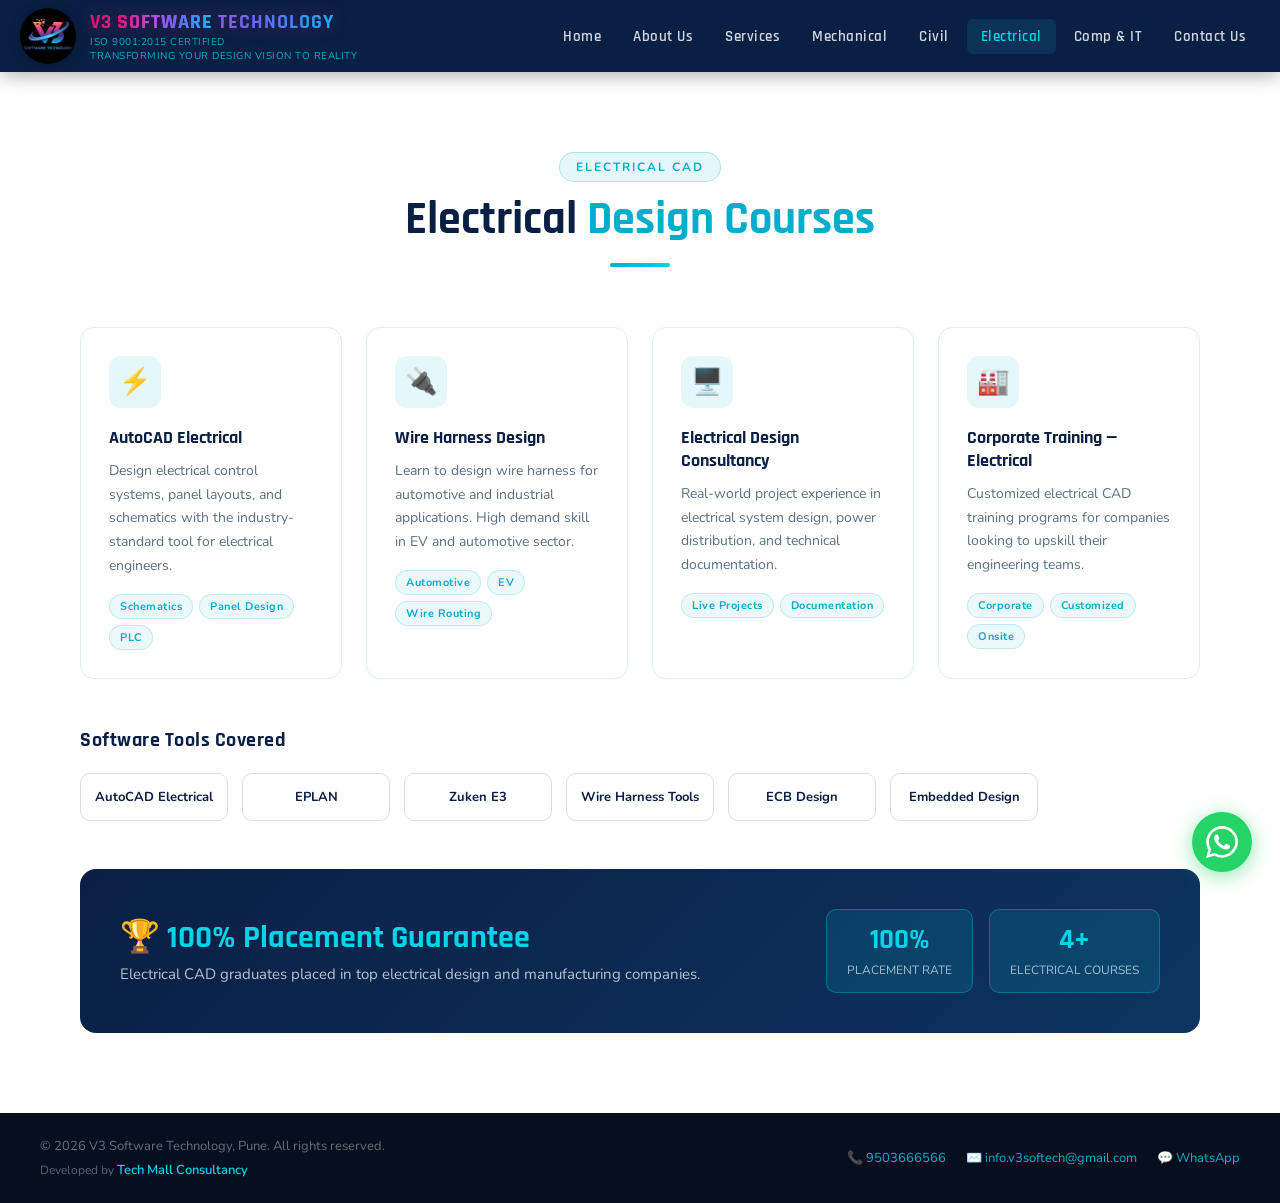
<file: electrical.html>
<!DOCTYPE html>
<html lang="en">
<head>
  <meta charset="UTF-8">
  <meta name="viewport" content="width=device-width, initial-scale=1.0, viewport-fit=cover">
  <meta name="theme-color" content="#0a1f44">
  <title>V3 Software Technology — Electrical CAD</title>
  <link rel="stylesheet" href="css/global.css">
  <link rel="stylesheet" href="css/courses.css">
</head>
<body>

<section id="electrical">
  <div class="section-inner">

    <div class="section-header fade-up">
      <div class="section-tag">Electrical CAD</div>
      <h2 class="section-title">Electrical <span>Design Courses</span></h2>
      <div class="section-divider"></div>
    </div>

    <div class="courses-grid">
      <div class="course-card fade-up">
        <div class="course-icon">⚡</div>
        <h3>AutoCAD Electrical</h3>
        <p>Design electrical control systems, panel layouts, and schematics with the industry-standard tool for electrical engineers.</p>
        <div class="course-tags"><span class="tag">Schematics</span><span class="tag">Panel Design</span><span class="tag">PLC</span></div>
      </div>
      <div class="course-card fade-up">
        <div class="course-icon">🔌</div>
        <h3>Wire Harness Design</h3>
        <p>Learn to design wire harness for automotive and industrial applications. High demand skill in EV and automotive sector.</p>
        <div class="course-tags"><span class="tag">Automotive</span><span class="tag">EV</span><span class="tag">Wire Routing</span></div>
      </div>
      <div class="course-card fade-up">
        <div class="course-icon">🖥️</div>
        <h3>Electrical Design Consultancy</h3>
        <p>Real-world project experience in electrical system design, power distribution, and technical documentation.</p>
        <div class="course-tags"><span class="tag">Live Projects</span><span class="tag">Documentation</span></div>
      </div>
      <div class="course-card fade-up">
        <div class="course-icon">🏭</div>
        <h3>Corporate Training — Electrical</h3>
        <p>Customized electrical CAD training programs for companies looking to upskill their engineering teams.</p>
        <div class="course-tags"><span class="tag">Corporate</span><span class="tag">Customized</span><span class="tag">Onsite</span></div>
      </div>
    </div>

    <div class="tools-section fade-up">
      <h3>Software Tools Covered</h3>
      <div class="tools-grid">
        <div class="tool-chip">AutoCAD Electrical</div>
        <div class="tool-chip">EPLAN</div>
        <div class="tool-chip">Zuken E3</div>
        <div class="tool-chip">Wire Harness Tools</div>
        <div class="tool-chip">ECB Design</div>
        <div class="tool-chip">Embedded Design</div>
      </div>
    </div>

    <div class="placement-banner fade-up">
      <div class="pb-left">
        <h2>🏆 100% Placement Guarantee</h2>
        <p>Electrical CAD graduates placed in top electrical design and manufacturing companies.</p>
      </div>
      <div class="pb-badges">
        <div class="pb-badge"><strong>100%</strong><span>Placement Rate</span></div>
        <div class="pb-badge"><strong>4+</strong><span>Electrical Courses</span></div>
      </div>
    </div>

  </div>
</section>

<script src="css/header.js"></script>
</body>
</html>
</file>
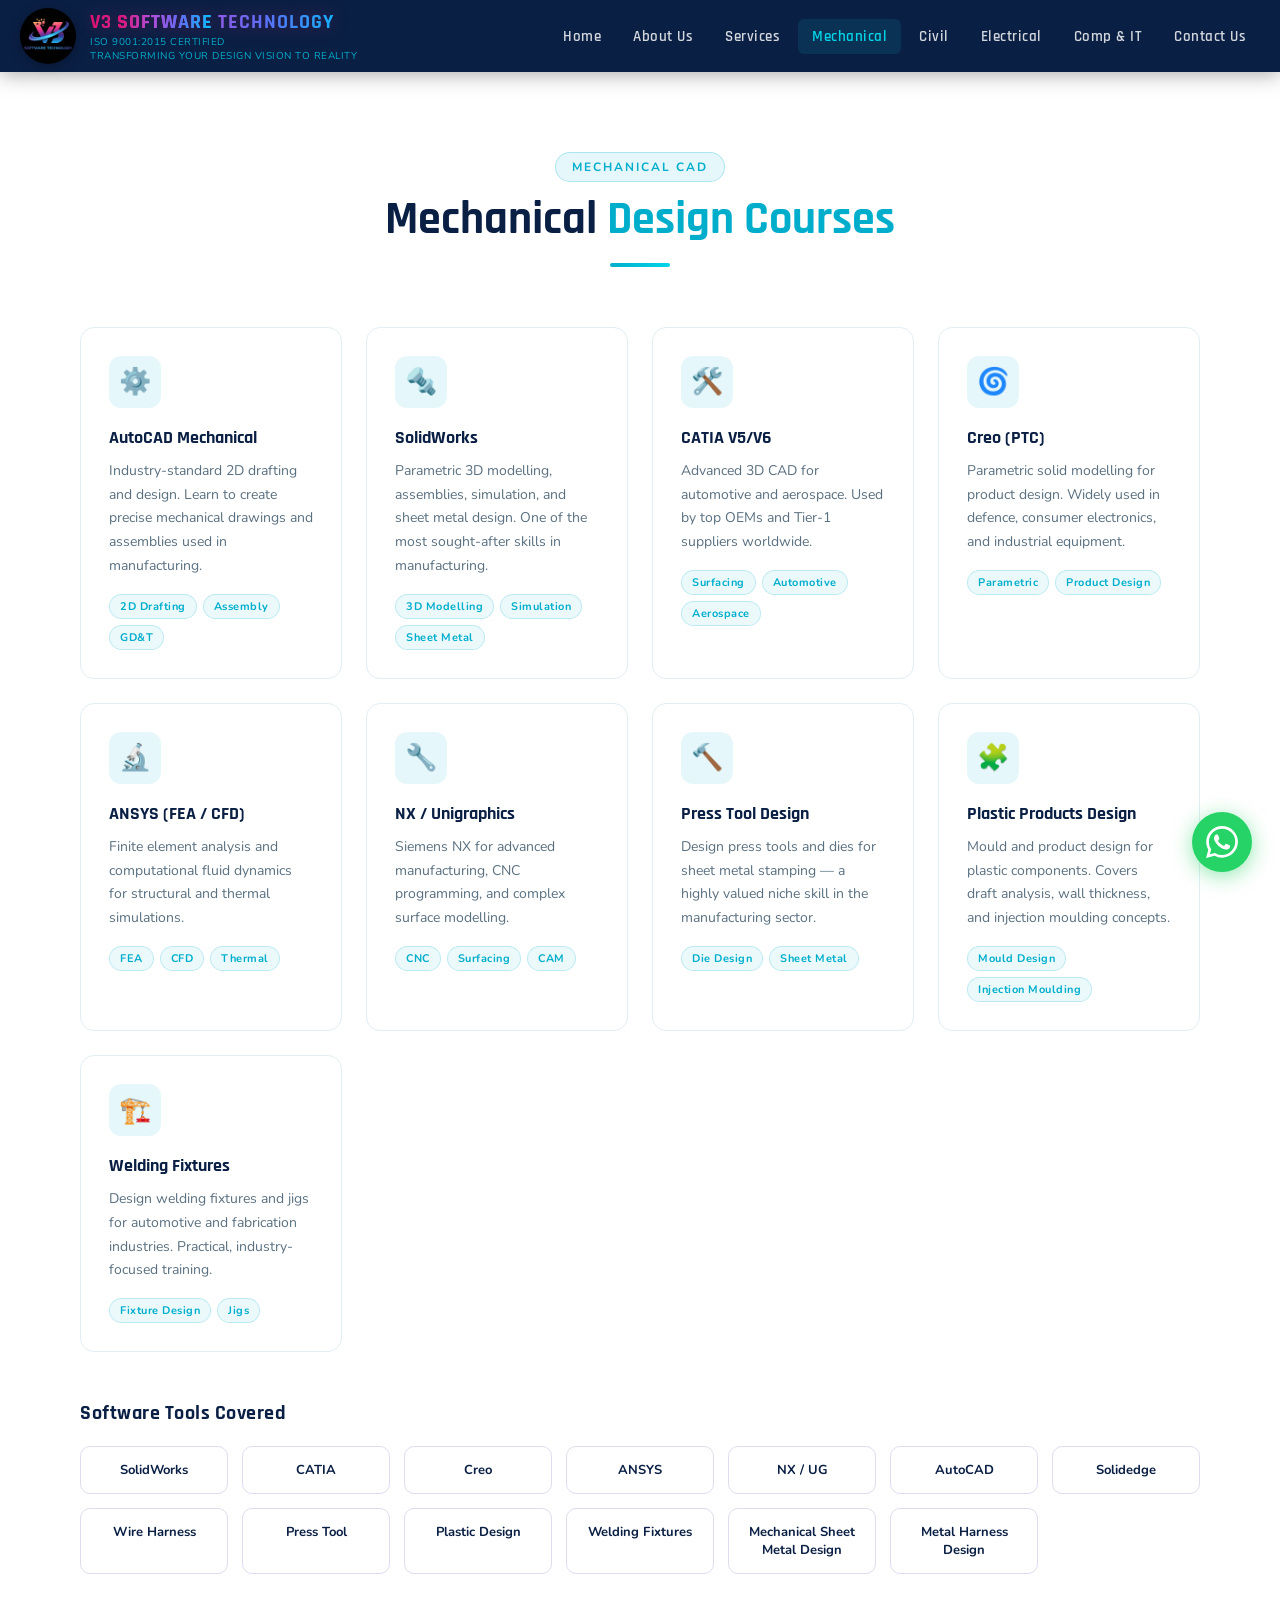
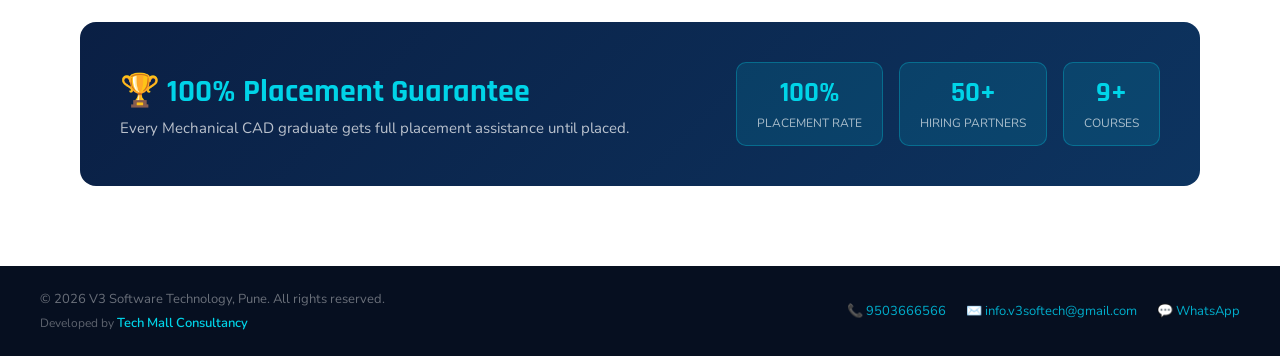
<file: mechanical.html>
<!DOCTYPE html>
<html lang="en">
<head>
  <meta charset="UTF-8">
  <meta name="viewport" content="width=device-width, initial-scale=1.0, viewport-fit=cover">
  <meta name="theme-color" content="#0a1f44">
  <title>V3 Software Technology — Mechanical CAD</title>
  <link rel="stylesheet" href="css/global.css">
  <link rel="stylesheet" href="css/courses.css">
</head>
<body>

<section id="mechanical">
  <div class="section-inner">

    <div class="section-header fade-up">
      <div class="section-tag">Mechanical CAD</div>
      <h2 class="section-title">Mechanical <span>Design Courses</span></h2>
      <div class="section-divider"></div>
    </div>

    <div class="courses-grid">
      <div class="course-card fade-up">
        <div class="course-icon">⚙️</div>
        <h3>AutoCAD Mechanical</h3>
        <p>Industry-standard 2D drafting and design. Learn to create precise mechanical drawings and assemblies used in manufacturing.</p>
        <div class="course-tags"><span class="tag">2D Drafting</span><span class="tag">Assembly</span><span class="tag">GD&amp;T</span></div>
      </div>
      <div class="course-card fade-up">
        <div class="course-icon">🔩</div>
        <h3>SolidWorks</h3>
        <p>Parametric 3D modelling, assemblies, simulation, and sheet metal design. One of the most sought-after skills in manufacturing.</p>
        <div class="course-tags"><span class="tag">3D Modelling</span><span class="tag">Simulation</span><span class="tag">Sheet Metal</span></div>
      </div>
      <div class="course-card fade-up">
        <div class="course-icon">🛠️</div>
        <h3>CATIA V5/V6</h3>
        <p>Advanced 3D CAD for automotive and aerospace. Used by top OEMs and Tier-1 suppliers worldwide.</p>
        <div class="course-tags"><span class="tag">Surfacing</span><span class="tag">Automotive</span><span class="tag">Aerospace</span></div>
      </div>
      <div class="course-card fade-up">
        <div class="course-icon">🌀</div>
        <h3>Creo (PTC)</h3>
        <p>Parametric solid modelling for product design. Widely used in defence, consumer electronics, and industrial equipment.</p>
        <div class="course-tags"><span class="tag">Parametric</span><span class="tag">Product Design</span></div>
      </div>
      <div class="course-card fade-up">
        <div class="course-icon">🔬</div>
        <h3>ANSYS (FEA / CFD)</h3>
        <p>Finite element analysis and computational fluid dynamics for structural and thermal simulations.</p>
        <div class="course-tags"><span class="tag">FEA</span><span class="tag">CFD</span><span class="tag">Thermal</span></div>
      </div>
      <div class="course-card fade-up">
        <div class="course-icon">🔧</div>
        <h3>NX / Unigraphics</h3>
        <p>Siemens NX for advanced manufacturing, CNC programming, and complex surface modelling.</p>
        <div class="course-tags"><span class="tag">CNC</span><span class="tag">Surfacing</span><span class="tag">CAM</span></div>
      </div>
      <div class="course-card fade-up">
        <div class="course-icon">🔨</div>
        <h3>Press Tool Design</h3>
        <p>Design press tools and dies for sheet metal stamping — a highly valued niche skill in the manufacturing sector.</p>
        <div class="course-tags"><span class="tag">Die Design</span><span class="tag">Sheet Metal</span></div>
      </div>
      <div class="course-card fade-up">
        <div class="course-icon">🧩</div>
        <h3>Plastic Products Design</h3>
        <p>Mould and product design for plastic components. Covers draft analysis, wall thickness, and injection moulding concepts.</p>
        <div class="course-tags"><span class="tag">Mould Design</span><span class="tag">Injection Moulding</span></div>
      </div>
      <div class="course-card fade-up">
        <div class="course-icon">🏗️</div>
        <h3>Welding Fixtures</h3>
        <p>Design welding fixtures and jigs for automotive and fabrication industries. Practical, industry-focused training.</p>
        <div class="course-tags"><span class="tag">Fixture Design</span><span class="tag">Jigs</span></div>
      </div>
    </div>

    <!-- Software Tools -->
    <div class="tools-section fade-up">
      <h3>Software Tools Covered</h3>
      <div class="tools-grid">
        <div class="tool-chip">SolidWorks</div>
        <div class="tool-chip">CATIA</div>
        <div class="tool-chip">Creo</div>
        <div class="tool-chip">ANSYS</div>
        <div class="tool-chip">NX / UG</div>
        <div class="tool-chip">AutoCAD</div>
        <div class="tool-chip">Solidedge</div>
        <div class="tool-chip">Wire Harness</div>
        <div class="tool-chip">Press Tool</div>
        <div class="tool-chip">Plastic Design</div>
        <div class="tool-chip">Welding Fixtures</div>
        <div class="tool-chip">Mechanical Sheet Metal Design</div>
        <div class="tool-chip">Metal Harness Design</div>
      </div>
    </div>

    <!-- Placement Banner -->
    <div class="placement-banner fade-up">
      <div class="pb-left">
        <h2>🏆 100% Placement Guarantee</h2>
        <p>Every Mechanical CAD graduate gets full placement assistance until placed.</p>
      </div>
      <div class="pb-badges">
        <div class="pb-badge"><strong>100%</strong><span>Placement Rate</span></div>
        <div class="pb-badge"><strong>50+</strong><span>Hiring Partners</span></div>
        <div class="pb-badge"><strong>9+</strong><span>Courses</span></div>
      </div>
    </div>

  </div>
</section>

<script src="css/header.js"></script>
</body>
</html>
</file>
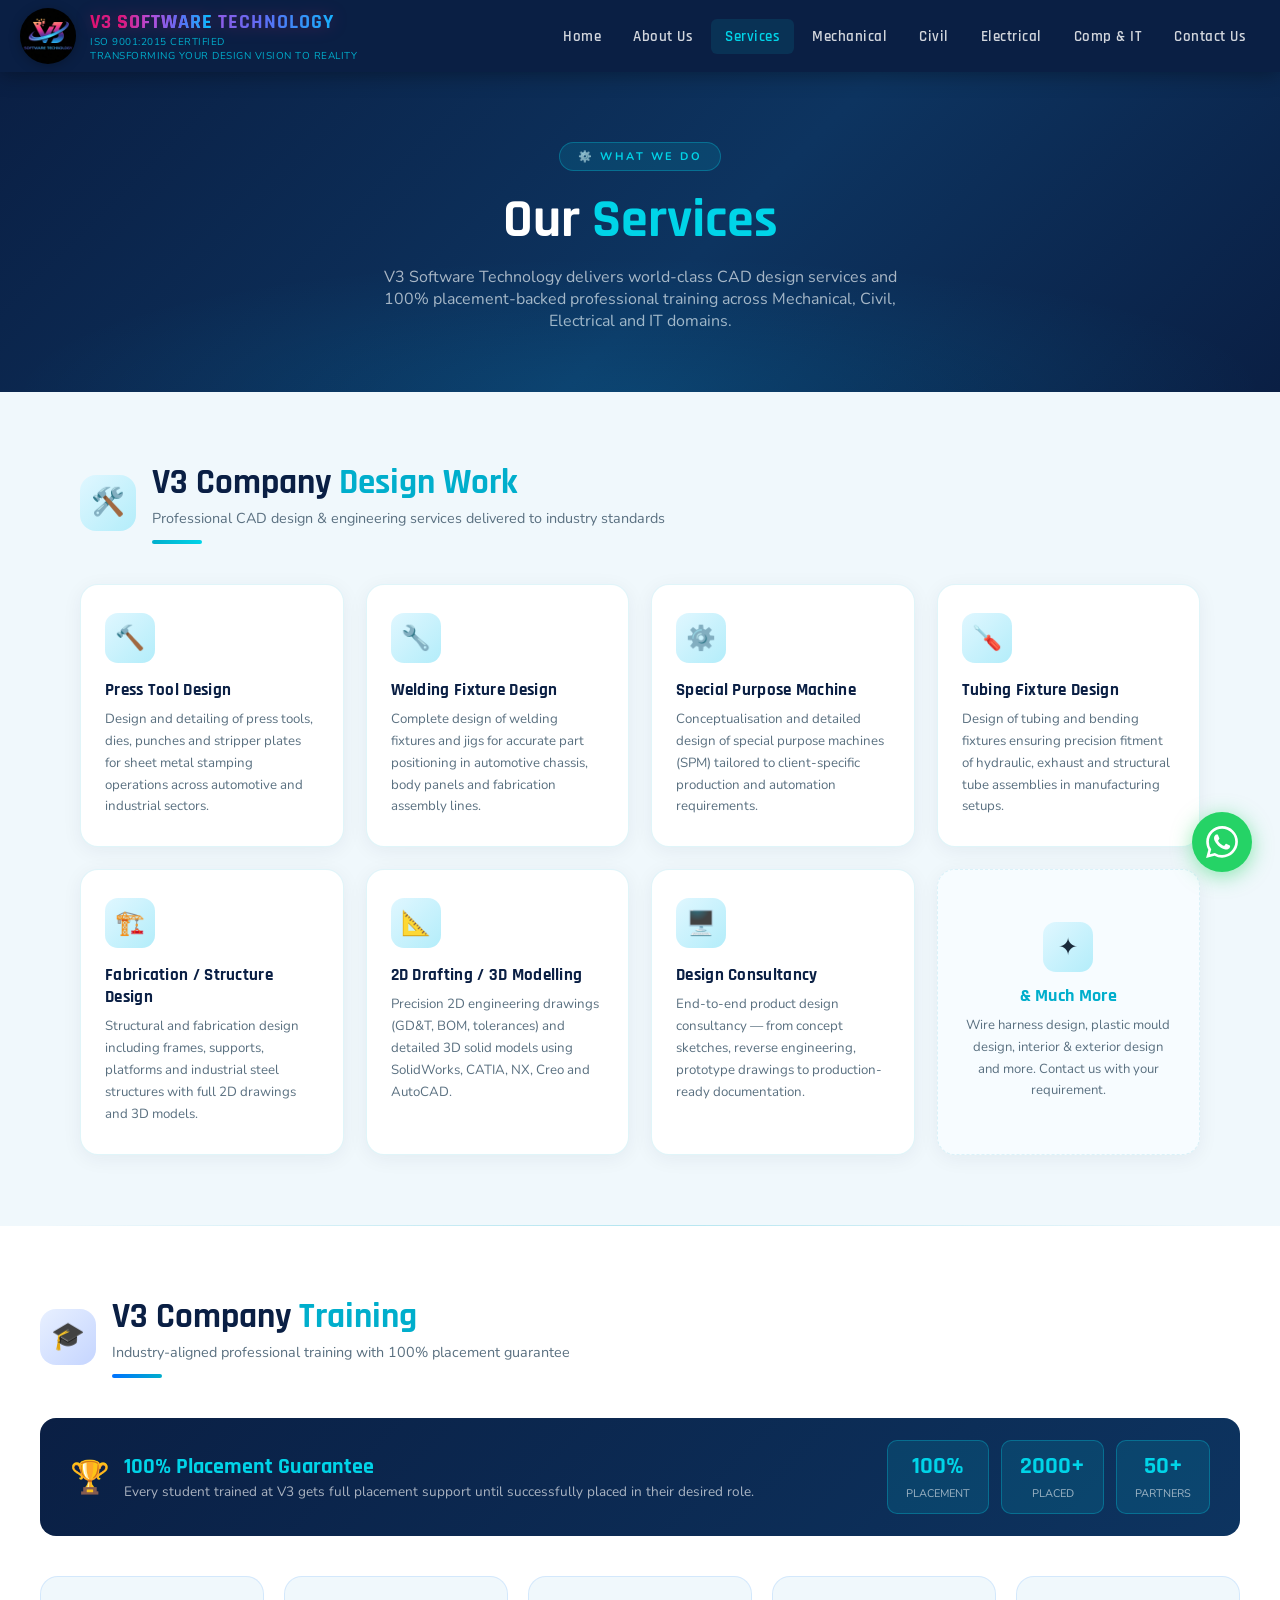
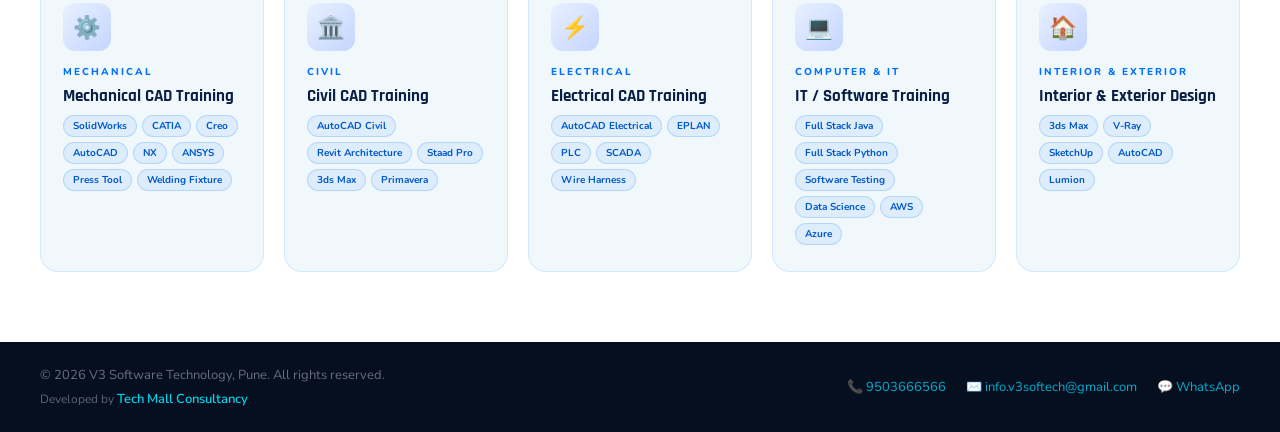
<file: services.html>
<!DOCTYPE html>
<html lang="en">
<head>
  <meta charset="UTF-8">
  <meta name="viewport" content="width=device-width, initial-scale=1.0, viewport-fit=cover">
  <meta name="theme-color" content="#0a1f44">
  <title>V3 Software Technology — Services</title>
  <link rel="stylesheet" href="css/global.css">
  <style>

    /* ══ PAGE WRAPPER ══ */
    .services-page {
      background: #f0f8fc;
      padding-top: 72px;
    }

    /* ══ HERO BANNER ══ */
    .srv-hero {
      background: linear-gradient(135deg, #0a1f44 0%, #0d3460 55%, #0a1f44 100%);
      padding: 70px 40px 60px;
      text-align: center;
      position: relative;
      overflow: hidden;
    }
    .srv-hero::before {
      content: '';
      position: absolute; inset: 0;
      background: radial-gradient(ellipse 70% 60% at 50% 100%, rgba(0,198,255,0.12) 0%, transparent 70%);
      pointer-events: none;
    }
    .srv-hero-tag {
      display: inline-block;
      background: rgba(0,212,232,0.12);
      border: 1px solid rgba(0,212,232,0.3);
      color: #00d4e8; font-size: 11px; font-weight: 700;
      letter-spacing: 2.5px; text-transform: uppercase;
      padding: 6px 18px; border-radius: 100px; margin-bottom: 18px;
    }
    .srv-hero h1 {
      font-family: 'Rajdhani', sans-serif;
      font-size: clamp(2rem, 5vw, 3.4rem);
      font-weight: 700; color: #fff; line-height: 1.15; margin-bottom: 14px;
    }
    .srv-hero h1 span { color: #00d4e8; }
    .srv-hero p {
      color: rgba(255,255,255,0.65); font-size: 1rem;
      max-width: 560px; margin: 0 auto;
    }

    /* ══ SECTION WRAPPER ══ */
    .srv-section {
      max-width: 1200px;
      margin: 0 auto;
      padding: 70px 40px;
    }

    /* ══ SECTION HEADING ══ */
    .srv-heading {
      display: flex; align-items: center; gap: 16px;
      margin-bottom: 40px;
    }
    .srv-heading-icon {
      width: 56px; height: 56px; border-radius: 16px; flex-shrink: 0;
      display: flex; align-items: center; justify-content: center;
      font-size: 1.7rem;
    }
    .design-icon-bg  { background: linear-gradient(135deg, #e0f7ff, #b3edfa); }
    .training-icon-bg { background: linear-gradient(135deg, #e8f0ff, #c5d5ff); }

    .srv-heading-text h2 {
      font-family: 'Rajdhani', sans-serif;
      font-size: clamp(1.6rem, 3.5vw, 2.2rem);
      font-weight: 700; color: #0a1f44; line-height: 1.2;
    }
    .srv-heading-text h2 span { color: #00aecc; }
    .srv-heading-text p {
      color: #5a7080; font-size: 0.9rem; margin-top: 4px;
    }
    .srv-divider {
      width: 50px; height: 4px;
      background: linear-gradient(90deg, #00aecc, #00d4e8);
      border-radius: 2px; margin: 12px 0 0;
    }

    /* ══ DESIGN SERVICES GRID ══ */
    .design-grid {
      display: grid;
      grid-template-columns: repeat(auto-fill, minmax(240px, 1fr));
      gap: 22px;
    }
    .design-card {
      background: #fff;
      border: 1.5px solid rgba(0,174,204,0.12);
      border-radius: 18px; padding: 28px 24px;
      position: relative; overflow: hidden;
      transition: transform 0.3s, box-shadow 0.3s, border-color 0.3s;
      box-shadow: 0 4px 20px rgba(10,31,68,0.06);
    }
    .design-card::before {
      content: '';
      position: absolute; top: 0; left: 0; right: 0; height: 3px;
      background: linear-gradient(90deg, #00aecc, #00d4e8);
      transform: scaleX(0); transform-origin: left; transition: transform 0.35s;
      border-radius: 18px 18px 0 0;
    }
    .design-card:hover {
      transform: translateY(-6px);
      box-shadow: 0 16px 48px rgba(0,174,204,0.16);
      border-color: rgba(0,174,204,0.35);
    }
    .design-card:hover::before { transform: scaleX(1); }

    .dc-icon {
      width: 50px; height: 50px; border-radius: 13px;
      background: linear-gradient(135deg, #e0f7ff, #b3edfa);
      display: flex; align-items: center; justify-content: center;
      font-size: 1.5rem; margin-bottom: 16px;
    }
    .dc-title {
      font-family: 'Rajdhani', sans-serif;
      font-size: 1.05rem; font-weight: 700; color: #0a1f44;
      margin-bottom: 8px; letter-spacing: 0.3px;
    }
    .dc-desc {
      font-size: 0.83rem; color: #5a7080; line-height: 1.65;
    }

    /* "etc" card — dashed */
    .design-card.etc-card {
      border-style: dashed;
      background: #f7fcff;
      display: flex; flex-direction: column;
      align-items: center; justify-content: center;
      text-align: center; min-height: 160px;
    }
    .design-card.etc-card .dc-title { color: #00aecc; font-size: 1.15rem; }
    .design-card.etc-card .dc-desc  { font-size: 0.82rem; }

    /* ══ SEPARATOR ══ */
    .srv-sep {
      height: 1px;
      background: linear-gradient(90deg, transparent, rgba(0,174,204,0.25), transparent);
      margin: 0 40px;
    }

    /* ══ TRAINING SECTION ══ */
    .training-bg {
      background: #fff;
      padding: 70px 40px;
    }
    .training-inner { max-width: 1200px; margin: 0 auto; }

    /* Placement badge strip */
    .placement-strip {
      display: flex; align-items: center; gap: 14px; flex-wrap: wrap;
      background: linear-gradient(135deg, #0a1f44, #0d3460);
      border-radius: 16px; padding: 22px 30px; margin-bottom: 40px;
    }
    .placement-strip-icon { font-size: 2rem; }
    .placement-strip-text h3 {
      font-family: 'Rajdhani', sans-serif;
      font-size: 1.35rem; font-weight: 700; color: #00d4e8;
    }
    .placement-strip-text p { color: rgba(255,255,255,0.65); font-size: 0.85rem; margin-top: 2px; }
    .placement-strip-badges {
      margin-left: auto; display: flex; gap: 12px; flex-wrap: wrap;
    }
    .ps-badge {
      background: rgba(0,212,232,0.12);
      border: 1px solid rgba(0,212,232,0.3);
      border-radius: 10px; padding: 10px 18px; text-align: center;
    }
    .ps-badge strong {
      display: block; font-family: 'Rajdhani', sans-serif;
      font-size: 1.5rem; font-weight: 700; color: #00d4e8;
    }
    .ps-badge span { font-size: 11px; color: rgba(255,255,255,0.6); text-transform: uppercase; }

    /* Training domains grid */
    .training-grid {
      display: grid;
      grid-template-columns: repeat(auto-fill, minmax(220px, 1fr));
      gap: 20px;
    }
    .train-card {
      background: #f0f8fc;
      border: 1.5px solid rgba(0,114,255,0.12);
      border-radius: 18px; padding: 26px 22px;
      position: relative; overflow: hidden;
      transition: transform 0.3s, box-shadow 0.3s, border-color 0.3s;
    }
    .train-card::after {
      content: '';
      position: absolute; bottom: 0; left: 0; right: 0; height: 3px;
      background: linear-gradient(90deg, #0072ff, #00aecc);
      transform: scaleX(0); transform-origin: left; transition: transform 0.35s;
      border-radius: 0 0 18px 18px;
    }
    .train-card:hover {
      transform: translateY(-5px);
      box-shadow: 0 14px 40px rgba(0,114,255,0.14);
      border-color: rgba(0,114,255,0.3);
    }
    .train-card:hover::after { transform: scaleX(1); }

    .tc-icon {
      width: 48px; height: 48px; border-radius: 12px;
      background: linear-gradient(135deg, #e8f0ff, #c5d5ff);
      display: flex; align-items: center; justify-content: center;
      font-size: 1.4rem; margin-bottom: 14px;
    }
    .tc-domain {
      font-size: 10px; font-weight: 800; letter-spacing: 2px;
      text-transform: uppercase; color: #0072ff;
      margin-bottom: 6px;
    }
    .tc-title {
      font-family: 'Rajdhani', sans-serif;
      font-size: 1.05rem; font-weight: 700; color: #0a1f44;
      margin-bottom: 8px;
    }
    .tc-tags { display: flex; flex-wrap: wrap; gap: 5px; }
    .tc-tag {
      background: rgba(0,114,255,0.08);
      border: 1px solid rgba(0,114,255,0.18);
      color: #0057cc; font-size: 10px; font-weight: 700;
      padding: 3px 9px; border-radius: 100px;
    }

    /* ══ RESPONSIVE ══ */
    @media (max-width: 768px) {
      .srv-hero { padding: 50px 20px 40px; }
      .srv-section, .training-bg { padding: 50px 20px; }
      .srv-sep { margin: 0 20px; }
      .design-grid, .training-grid { grid-template-columns: 1fr; }
      .placement-strip { flex-direction: column; align-items: flex-start; }
      .placement-strip-badges { margin-left: 0; }
    }
    @media (max-width: 480px) {
      .srv-heading { flex-direction: column; align-items: flex-start; }
    }
  </style>
</head>
<body>
<div class="services-page">

  <!-- HERO -->
  <div class="srv-hero">
    <div class="srv-hero-tag">⚙️ What We Do</div>
    <h1>Our <span>Services</span></h1>
    <p>V3 Software Technology delivers world-class CAD design services and 100% placement-backed professional training across Mechanical, Civil, Electrical and IT domains.</p>
  </div>

  <!-- ══ SECTION 1: DESIGN SERVICES ══ -->
  <div class="srv-section">

    <div class="srv-heading fade-up">
      <div class="srv-heading-icon design-icon-bg">🛠️</div>
      <div class="srv-heading-text">
        <h2>V3 Company <span>Design Work</span></h2>
        <p>Professional CAD design & engineering services delivered to industry standards</p>
        <div class="srv-divider"></div>
      </div>
    </div>

    <div class="design-grid">

      <div class="design-card fade-up">
        <div class="dc-icon">🔨</div>
        <div class="dc-title">Press Tool Design</div>
        <p class="dc-desc">Design and detailing of press tools, dies, punches and stripper plates for sheet metal stamping operations across automotive and industrial sectors.</p>
      </div>

      <div class="design-card fade-up">
        <div class="dc-icon">🔧</div>
        <div class="dc-title">Welding Fixture Design</div>
        <p class="dc-desc">Complete design of welding fixtures and jigs for accurate part positioning in automotive chassis, body panels and fabrication assembly lines.</p>
      </div>

      <div class="design-card fade-up">
        <div class="dc-icon">⚙️</div>
        <div class="dc-title">Special Purpose Machine</div>
        <p class="dc-desc">Conceptualisation and detailed design of special purpose machines (SPM) tailored to client-specific production and automation requirements.</p>
      </div>

      <div class="design-card fade-up">
        <div class="dc-icon">🪛</div>
        <div class="dc-title">Tubing Fixture Design</div>
        <p class="dc-desc">Design of tubing and bending fixtures ensuring precision fitment of hydraulic, exhaust and structural tube assemblies in manufacturing setups.</p>
      </div>

      <div class="design-card fade-up">
        <div class="dc-icon">🏗️</div>
        <div class="dc-title">Fabrication / Structure Design</div>
        <p class="dc-desc">Structural and fabrication design including frames, supports, platforms and industrial steel structures with full 2D drawings and 3D models.</p>
      </div>

      <div class="design-card fade-up">
        <div class="dc-icon">📐</div>
        <div class="dc-title">2D Drafting / 3D Modelling</div>
        <p class="dc-desc">Precision 2D engineering drawings (GD&T, BOM, tolerances) and detailed 3D solid models using SolidWorks, CATIA, NX, Creo and AutoCAD.</p>
      </div>

      <div class="design-card fade-up">
        <div class="dc-icon">🖥️</div>
        <div class="dc-title">Design Consultancy</div>
        <p class="dc-desc">End-to-end product design consultancy — from concept sketches, reverse engineering, prototype drawings to production-ready documentation.</p>
      </div>

      <div class="design-card etc-card fade-up">
        <div class="dc-icon" style="background:linear-gradient(135deg,#e0f7ff,#b3edfa);margin:0 auto 12px;">✦</div>
        <div class="dc-title">& Much More</div>
        <p class="dc-desc">Wire harness design, plastic mould design, interior & exterior design and more. Contact us with your requirement.</p>
      </div>

    </div>
  </div>

  <div class="srv-sep"></div>

  <!-- ══ SECTION 2: TRAINING ══ -->
  <div class="training-bg">
    <div class="training-inner">

      <div class="srv-heading fade-up">
        <div class="srv-heading-icon training-icon-bg">🎓</div>
        <div class="srv-heading-text">
          <h2>V3 Company <span>Training</span></h2>
          <p>Industry-aligned professional training with 100% placement guarantee</p>
          <div class="srv-divider" style="background:linear-gradient(90deg,#0072ff,#00aecc);"></div>
        </div>
      </div>

      <!-- Placement strip -->
      <div class="placement-strip fade-up">
        <div class="placement-strip-icon">🏆</div>
        <div class="placement-strip-text">
          <h3>100% Placement Guarantee</h3>
          <p>Every student trained at V3 gets full placement support until successfully placed in their desired role.</p>
        </div>
        <div class="placement-strip-badges">
          <div class="ps-badge"><strong>100%</strong><span>Placement</span></div>
          <div class="ps-badge"><strong>2000+</strong><span>Placed</span></div>
          <div class="ps-badge"><strong>50+</strong><span>Partners</span></div>
        </div>
      </div>

      <!-- Training domain cards -->
      <div class="training-grid">

        <div class="train-card fade-up">
          <div class="tc-icon">⚙️</div>
          <div class="tc-domain">Mechanical</div>
          <div class="tc-title">Mechanical CAD Training</div>
          <div class="tc-tags">
            <span class="tc-tag">SolidWorks</span>
            <span class="tc-tag">CATIA</span>
            <span class="tc-tag">Creo</span>
            <span class="tc-tag">AutoCAD</span>
            <span class="tc-tag">NX</span>
            <span class="tc-tag">ANSYS</span>
            <span class="tc-tag">Press Tool</span>
            <span class="tc-tag">Welding Fixture</span>
          </div>
        </div>

        <div class="train-card fade-up">
          <div class="tc-icon">🏛️</div>
          <div class="tc-domain">Civil</div>
          <div class="tc-title">Civil CAD Training</div>
          <div class="tc-tags">
            <span class="tc-tag">AutoCAD Civil</span>
            <span class="tc-tag">Revit Architecture</span>
            <span class="tc-tag">Staad Pro</span>
            <span class="tc-tag">3ds Max</span>
            <span class="tc-tag">Primavera</span>
          </div>
        </div>

        <div class="train-card fade-up">
          <div class="tc-icon">⚡</div>
          <div class="tc-domain">Electrical</div>
          <div class="tc-title">Electrical CAD Training</div>
          <div class="tc-tags">
            <span class="tc-tag">AutoCAD Electrical</span>
            <span class="tc-tag">EPLAN</span>
            <span class="tc-tag">PLC</span>
            <span class="tc-tag">SCADA</span>
            <span class="tc-tag">Wire Harness</span>
          </div>
        </div>

        <div class="train-card fade-up">
          <div class="tc-icon">💻</div>
          <div class="tc-domain">Computer & IT</div>
          <div class="tc-title">IT / Software Training</div>
          <div class="tc-tags">
            <span class="tc-tag">Full Stack Java</span>
            <span class="tc-tag">Full Stack Python</span>
            <span class="tc-tag">Software Testing</span>
            <span class="tc-tag">Data Science</span>
            <span class="tc-tag">AWS</span>
            <span class="tc-tag">Azure</span>
          </div>
        </div>

        <div class="train-card fade-up">
          <div class="tc-icon">🏠</div>
          <div class="tc-domain">Interior & Exterior</div>
          <div class="tc-title">Interior & Exterior Design</div>
          <div class="tc-tags">
            <span class="tc-tag">3ds Max</span>
            <span class="tc-tag">V-Ray</span>
            <span class="tc-tag">SketchUp</span>
            <span class="tc-tag">AutoCAD</span>
            <span class="tc-tag">Lumion</span>
          </div>
        </div>

        

      </div>
    </div>
  </div>

</div>
<script src="css/header.js"></script>
</body>
</html>
</file>
<file: css/global.css>
@import url('https://fonts.googleapis.com/css2?family=Rajdhani:wght@400;500;600;700&family=Nunito:wght@300;400;600;700&display=swap');

:root {
  --navy:    #0a1f44;
  --teal:    #00aecc;
  --cyan:    #00d4e8;
  --pink:    #e0106e;
  --orange:  #f07c10;
  --white:   #ffffff;
  --light-bg:#f0f8fc;
  --text:    #1a2a3a;
  --muted:   #5a7080;
}

* { margin: 0; padding: 0; box-sizing: border-box; }
html { scroll-behavior: smooth; }

body {
  font-family: 'Nunito', sans-serif;
  color: var(--text);
  background: var(--white);
  overflow-x: hidden;
}

/* ── HEADER ── */
header {
  position: fixed; top: 0; width: 100%; z-index: 1000;
  background: var(--navy);
  display: flex; align-items: center; justify-content: space-between;
  padding: 0 20px; height: 72px;
  box-shadow: 0 2px 20px rgba(0,0,0,0.35);
}

.logo-area {
  display: flex; align-items: center; gap: 14px;
  text-decoration: none; flex-shrink: 0;
}
.logo-img-real {
  width: 56px; height: 56px;
  border-radius: 50%;
  object-fit: cover;
  flex-shrink: 0;
  background: #fff;
  box-shadow: 0 2px 12px rgba(0,0,0,0.25);
}
.logo-text .brand {
  font-family: 'Rajdhani', sans-serif;
  font-size: 20px; font-weight: 700; letter-spacing: 1px;
  background: linear-gradient(90deg, #e0106e 0%, #b44fdb 35%, #5b6ef5 65%, #00c6ff 100%);
  -webkit-background-clip: text;
  -webkit-text-fill-color: transparent;
  background-clip: text;
  filter: drop-shadow(0 0 8px rgba(224,16,110,0.3));
}
.logo-text .brand span {
  background: inherit;
  -webkit-background-clip: text;
  -webkit-text-fill-color: transparent;
  background-clip: text;
}
.logo-text .tagline {
  font-size: 10px; color: var(--teal);
  letter-spacing: 0.5px; text-transform: uppercase;
}

/* ── DESKTOP NAV ── */
nav { display: flex; align-items: center; gap: 4px; }
nav a {
  color: rgba(255,255,255,0.82);
  text-decoration: none;
  font-family: 'Rajdhani', sans-serif;
  font-size: 15px; font-weight: 600;
  padding: 8px 14px; border-radius: 6px;
  letter-spacing: 0.5px; transition: all 0.2s;
  position: relative; white-space: nowrap;
}
nav a::after {
  content: '';
  position: absolute; bottom: 4px; left: 14px; right: 14px; height: 2px;
  background: var(--cyan); transform: scaleX(0); transition: transform 0.25s;
}
nav a:hover        { color: var(--cyan); background: rgba(0,212,232,0.08); }
nav a:hover::after { transform: scaleX(1); }
nav a.active       { color: var(--cyan); background: rgba(0,212,232,0.1); }

/* ── HAMBURGER BUTTON ── */
.hamburger {
  display: none;
  flex-direction: column; justify-content: center; align-items: center;
  gap: 5px; width: 44px; height: 44px;
  background: rgba(255,255,255,0.08); border-radius: 8px;
  cursor: pointer; border: none; flex-shrink: 0;
}
.hamburger span {
  display: block; width: 24px; height: 2px;
  background: #fff; border-radius: 2px; transition: all 0.3s ease;
}
.hamburger.open span:nth-child(1) { transform: translateY(7px) rotate(45deg); }
.hamburger.open span:nth-child(2) { opacity: 0; }
.hamburger.open span:nth-child(3) { transform: translateY(-7px) rotate(-45deg); }

/* ── MOBILE NAV DRAWER ── */
.mobile-nav {
  display: none;
  position: fixed; top: 72px; left: 0; right: 0;
  background: var(--navy); z-index: 999;
  border-top: 1px solid rgba(0,212,232,0.2);
  box-shadow: 0 8px 32px rgba(0,0,0,0.5);
  opacity: 0; transform: translateY(-8px);
  transition: opacity 0.25s, transform 0.25s;
  pointer-events: none;
}
.mobile-nav.open { opacity: 1; transform: translateY(0); pointer-events: all; }
.mobile-nav a {
  display: block; padding: 15px 24px;
  color: rgba(255,255,255,0.85); text-decoration: none;
  font-family: 'Rajdhani', sans-serif;
  font-size: 17px; font-weight: 600; letter-spacing: 0.5px;
  border-bottom: 1px solid rgba(255,255,255,0.06);
  transition: all 0.2s;
}
.mobile-nav a:hover, .mobile-nav a.active {
  color: var(--cyan); background: rgba(0,212,232,0.08); padding-left: 32px;
}

/* ── WHATSAPP FLOAT ── */
.whatsapp-float {
  position: fixed; bottom: 28px; right: 28px; z-index: 999;
  width: 60px; height: 60px; background: #25D366;
  border-radius: 50%;
  display: flex; align-items: center; justify-content: center;
  text-decoration: none;
  box-shadow: 0 4px 20px rgba(37,211,102,0.5);
  animation: wapulse 2.5s infinite; transition: transform 0.2s;
}
.whatsapp-float:hover { transform: scale(1.12); }
.whatsapp-float svg  { width: 32px; height: 32px; fill: white; }
@keyframes wapulse {
  0%,100% { box-shadow: 0 4px 20px rgba(37,211,102,0.5); }
  50%      { box-shadow: 0 4px 36px rgba(37,211,102,0.85); }
}

/* ── SECTION COMMON ── */
section { min-height: 100vh; padding-top: 72px; }
.section-inner { max-width: 1200px; margin: 0 auto; padding: 80px 40px; }

.section-header  { text-align: center; margin-bottom: 60px; }
.section-tag {
  display: inline-block;
  background: rgba(0,174,204,0.1); color: var(--teal);
  font-size: 12px; font-weight: 700; letter-spacing: 2px;
  text-transform: uppercase; padding: 6px 16px; border-radius: 20px;
  margin-bottom: 12px; border: 1px solid rgba(0,174,204,0.25);
}
.section-title {
  font-family: 'Rajdhani', sans-serif;
  font-size: clamp(24px, 5vw, 46px); font-weight: 700;
  color: var(--navy); line-height: 1.15;
}
.section-title span { color: var(--teal); }
.section-divider {
  width: 60px; height: 4px;
  background: linear-gradient(90deg, var(--teal), var(--cyan));
  border-radius: 2px; margin: 16px auto 0;
}

/* ── COURSE CARDS ── */
.courses-grid {
  display: grid;
  grid-template-columns: repeat(auto-fill, minmax(260px, 1fr));
  gap: 24px;
}
.course-card {
  background: #fff; border-radius: 14px;
  border: 1px solid #e2eef5; padding: 28px;
  transition: all 0.28s; position: relative; overflow: hidden;
}
.course-card::before {
  content: ''; position: absolute; top: 0; left: 0; right: 0; height: 4px;
  background: linear-gradient(90deg, var(--teal), var(--cyan));
  transform: scaleX(0); transform-origin: left; transition: transform 0.3s;
}
.course-card:hover { transform: translateY(-5px); box-shadow: 0 12px 36px rgba(0,174,204,0.15); border-color: var(--teal); }
.course-card:hover::before { transform: scaleX(1); }
.course-icon {
  width: 52px; height: 52px; border-radius: 12px;
  background: rgba(0,174,204,0.1);
  display: flex; align-items: center; justify-content: center;
  font-size: 26px; margin-bottom: 18px;
}
.course-card h3 { font-family: 'Rajdhani', sans-serif; font-size: 18px; font-weight: 700; color: var(--navy); margin-bottom: 10px; }
.course-card p  { font-size: 14px; color: var(--muted); line-height: 1.7; margin-bottom: 16px; }
.course-tags    { display: flex; flex-wrap: wrap; gap: 6px; }
.tag {
  background: rgba(0,174,204,0.08); color: var(--teal);
  font-size: 11px; font-weight: 700; padding: 4px 10px;
  border-radius: 20px; letter-spacing: 0.5px; border: 1px solid rgba(0,174,204,0.2);
}

/* ── PLACEMENT BANNER ── */
.placement-banner {
  background: linear-gradient(135deg, var(--navy), #0d3460);
  border-radius: 16px; padding: 40px;
  display: flex; align-items: center; justify-content: space-between;
  gap: 24px; flex-wrap: wrap; margin-top: 48px;
}
.pb-left h2 { font-family: 'Rajdhani', sans-serif; font-size: clamp(22px,4vw,32px); font-weight: 700; color: var(--cyan); }
.pb-left p  { color: rgba(255,255,255,0.72); font-size: 15px; margin-top: 6px; }
.pb-badges  { display: flex; gap: 16px; flex-wrap: wrap; }
.pb-badge {
  background: rgba(0,212,232,0.12); border: 1px solid rgba(0,212,232,0.3);
  border-radius: 10px; padding: 12px 20px; text-align: center;
}
.pb-badge strong { display: block; font-family: 'Rajdhani', sans-serif; font-size: 28px; font-weight: 700; color: var(--cyan); }
.pb-badge span   { font-size: 12px; color: rgba(255,255,255,0.65); text-transform: uppercase; }

/* ── PDF PLACEHOLDER ── */
.pdf-section-box {
  background: #f7fcff; border: 2px dashed rgba(0,174,204,0.35);
  border-radius: 14px; padding: 40px; text-align: center; margin-top: 36px;
}
.pdf-section-box h3 { font-family: 'Rajdhani', sans-serif; font-size: 22px; font-weight: 700; color: var(--navy); margin-bottom: 10px; }
.pdf-section-box p  { color: var(--muted); font-size: 14px; margin-bottom: 20px; }
.pdf-grid { display: grid; grid-template-columns: repeat(auto-fill, minmax(160px, 1fr)); gap: 16px; margin-top: 20px; }
.pdf-card {
  background: #fff; border: 1px solid #ddeef5; border-radius: 10px;
  padding: 20px 16px; text-align: center; font-size: 13px; color: var(--muted);
  cursor: pointer; transition: all 0.2s;
}
.pdf-card:hover    { border-color: var(--teal); color: var(--navy); box-shadow: 0 4px 14px rgba(0,174,204,0.12); }
.pdf-card .pdf-icon{ font-size: 32px; margin-bottom: 8px; }
.pdf-card strong   { display: block; color: var(--navy); font-size: 14px; margin-bottom: 4px; }
.pdf-placeholder   { background: #e8f5fb; border-radius: 10px; padding: 20px; color: var(--teal); font-weight: 600; font-size: 13px; }

/* ── FOOTER ── */
footer {
  background: #060f20; padding: 24px 40px;
  display: flex; align-items: center; justify-content: space-between;
  flex-wrap: wrap; gap: 12px;
}
footer p    { color: rgba(255,255,255,0.4); font-size: 13px; }
footer a    { color: var(--teal); text-decoration: none; font-size: 13px; }
footer a:hover { color: var(--cyan); }

/* ── SCROLL ANIMATION ── */
.fade-up { opacity: 0; transform: translateY(24px); transition: opacity 0.55s ease, transform 0.55s ease; }
.fade-up.visible { opacity: 1; transform: translateY(0); }

/* ══════════════════════════════════════════════
   RESPONSIVE BREAKPOINTS
══════════════════════════════════════════════ */

/* Tablet (≤900px) */
@media (max-width: 900px) {
  header         { padding: 0 20px; }
  nav a          { padding: 6px 10px; font-size: 13px; }
  .section-inner { padding: 60px 24px; }
}

/* Mobile (≤768px) */
@media (max-width: 768px) {
  nav            { display: none; }
  .hamburger     { display: flex; }
  .mobile-nav    { display: block; top: 64px; }

  header         { padding: 0 16px; height: 64px; }
  section        { padding-top: 64px; }

  .logo-img-real      { width: 44px; height: 44px; }
  .logo-text .brand   { font-size: 15px; letter-spacing: 0; }
  .logo-text .tagline { font-size: 7px; display: block; }

  .section-inner  { padding: 40px 16px; }
  .section-header { margin-bottom: 32px; }

  .courses-grid   { grid-template-columns: 1fr; }
  .pdf-grid       { grid-template-columns: repeat(2, 1fr); }

  .placement-banner { padding: 24px 16px; flex-direction: column; align-items: flex-start; }
  .pb-badges        { width: 100%; justify-content: flex-start; }

  footer            { padding: 20px 16px; flex-direction: column; align-items: flex-start; }

  .whatsapp-float   { bottom: 16px; right: 16px; width: 52px; height: 52px; }
  .whatsapp-float svg { width: 26px; height: 26px; }
}

/* Small Mobile (≤480px) */
@media (max-width: 480px) {
  .logo-img-real    { width: 36px; height: 36px; }
  .logo-text .brand { font-size: 13px; }
  .pdf-grid         { grid-template-columns: 1fr; }
  .pb-badges        { flex-direction: column; }
  .pb-badge         { width: 100%; }
  .course-card      { padding: 20px; }
  .pdf-section-box  { padding: 24px 16px; }
}
</file>
<file: css/home.css>
/* ── HOME PAGE CSS ── */

#home {
  background: linear-gradient(135deg, var(--navy) 0%, #0d2d5e 60%, #0a3a6e 100%);
  position: relative; overflow: hidden;
  display: flex; align-items: center;
}

.home-bg-shapes { position: absolute; inset: 0; pointer-events: none; }
.shape { position: absolute; border-radius: 50%; opacity: 0.06; }
.shape-1 { width: 500px; height: 500px; background: var(--cyan);  top: -100px; right: -100px; }
.shape-2 { width: 300px; height: 300px; background: var(--teal);  bottom: -80px; left: -80px; }
.shape-3 { width: 200px; height: 200px; background: var(--pink);  top: 40%; left: 30%; }

.home-content {
  position: relative; z-index: 2;
  max-width: 1200px; margin: 0 auto; padding: 100px 40px 80px;
  display: flex; align-items: center; gap: 60px; flex-wrap: wrap;
}

.home-text { flex: 1; min-width: 280px; }

.home-badge {
  display: inline-block;
  background: rgba(0,212,232,0.15); border: 1px solid rgba(0,212,232,0.4);
  color: var(--cyan); font-size: 12px; font-weight: 700;
  letter-spacing: 2px; text-transform: uppercase;
  padding: 6px 16px; border-radius: 20px; margin-bottom: 20px;
}

.home-title {
  font-family: 'Rajdhani', sans-serif;
  font-size: clamp(32px, 5vw, 64px); font-weight: 700;
  color: #fff; line-height: 1.1; margin-bottom: 20px;
}
.home-title span { color: var(--cyan); }

.home-sub {
  font-size: clamp(14px, 2vw, 16px); color: rgba(255,255,255,0.72);
  line-height: 1.7; margin-bottom: 36px; max-width: 480px;
}

.btn-primary {
  display: inline-block;
  background: linear-gradient(90deg, var(--teal), var(--cyan));
  color: var(--navy); font-weight: 700;
  font-family: 'Rajdhani', sans-serif;
  font-size: 16px; letter-spacing: 1px; text-transform: uppercase;
  padding: 14px 36px; border-radius: 8px; text-decoration: none;
  transition: all 0.25s; box-shadow: 0 4px 20px rgba(0,174,204,0.4);
}
.btn-primary:hover { transform: translateY(-2px); box-shadow: 0 8px 28px rgba(0,174,204,0.6); }

.btn-secondary {
  display: inline-block; margin-left: 16px;
  border: 2px solid var(--cyan); color: var(--cyan);
  font-weight: 700; font-family: 'Rajdhani', sans-serif;
  font-size: 16px; letter-spacing: 1px; text-transform: uppercase;
  padding: 12px 32px; border-radius: 8px; text-decoration: none;
  transition: all 0.25s;
}
.btn-secondary:hover { background: rgba(0,212,232,0.12); }

.home-stats { display: flex; gap: 36px; margin-top: 48px; flex-wrap: wrap; }
.stat-card  { text-align: center; }
.stat-num   { font-family: 'Rajdhani', sans-serif; font-size: clamp(28px, 5vw, 42px); font-weight: 700; color: var(--cyan); line-height: 1; }
.stat-label { font-size: 12px; color: rgba(255,255,255,0.6); text-transform: uppercase; letter-spacing: 1px; margin-top: 4px; }

.home-visual { flex: 0 0 380px; min-width: 260px; display: flex; justify-content: center; }

.hero-card {
  background: rgba(255,255,255,0.05);
  border: 1px solid rgba(0,212,232,0.2);
  border-radius: 20px; padding: 36px;
  backdrop-filter: blur(10px);
  width: 100%; max-width: 360px;
}
.hero-card h3 {
  color: var(--cyan); font-family: 'Rajdhani', sans-serif;
  font-size: 18px; font-weight: 700; letter-spacing: 1px;
  margin-bottom: 20px; text-transform: uppercase;
}
.service-pill {
  display: flex; align-items: center; gap: 10px;
  background: rgba(0,174,204,0.1); border: 1px solid rgba(0,174,204,0.2);
  border-radius: 8px; padding: 10px 14px; margin-bottom: 10px;
  color: #fff; font-size: 14px;
}
.service-pill .dot { width: 8px; height: 8px; border-radius: 50%; background: var(--cyan); flex-shrink: 0; }

.placement-badge {
  margin-top: 20px;
  background: linear-gradient(90deg, var(--teal), var(--cyan));
  border-radius: 10px; padding: 14px 20px; text-align: center;
  font-family: 'Rajdhani', sans-serif; font-size: 24px; font-weight: 700;
  color: var(--navy); letter-spacing: 1px;
}

/* Responsive */
@media (max-width: 900px) {
  .home-visual { display: none; }
  .home-content { gap: 40px; }
}

@media (max-width: 768px) {
  .home-content { padding: 60px 16px 60px; }
  .home-stats   { gap: 20px; }
  .btn-secondary { margin-left: 0; margin-top: 12px; display: inline-block; }
  .home-title   { font-size: clamp(28px, 8vw, 48px); }
}

@media (max-width: 480px) {
  .home-content { padding: 48px 16px 48px; }
  .btn-primary, .btn-secondary {
    display: block; text-align: center; margin-left: 0; margin-top: 12px;
    padding: 14px 20px;
  }
  .home-stats { gap: 16px; justify-content: space-between; }
  .stat-card  { flex: 1; min-width: 70px; }
}
</file>
<file: css/about.css>
/* ── ABOUT PAGE CSS ── */

#about { background: var(--light-bg); }

.about-grid {
  display: grid;
  grid-template-columns: 1fr 1fr;
  gap: 60px; align-items: center;
}

.about-text p {
  font-size: 16px; color: var(--muted);
  line-height: 1.8; margin-bottom: 20px;
}

.about-highlights {
  display: grid; grid-template-columns: 1fr 1fr;
  gap: 16px; margin-top: 32px;
}

.highlight-item {
  display: flex; align-items: flex-start; gap: 12px;
  padding: 16px; background: #fff;
  border-radius: 10px; border-left: 3px solid var(--teal);
  box-shadow: 0 2px 10px rgba(0,0,0,0.05);
}
.hi-icon { font-size: 22px; flex-shrink: 0; }
.hi-text strong { display: block; font-size: 14px; font-weight: 700; color: var(--navy); margin-bottom: 2px; }
.hi-text span   { font-size: 13px; color: var(--muted); }

/* Contact card */
.about-card {
  background: var(--navy); border-radius: 20px;
  padding: 40px; color: #fff;
  position: relative; overflow: hidden;
}
.about-card::before {
  content: ''; position: absolute;
  top: -40px; right: -40px; width: 180px; height: 180px;
  background: var(--teal); opacity: 0.1; border-radius: 50%;
}
.about-card h3 { font-family: 'Rajdhani', sans-serif; font-size: 26px; font-weight: 700; color: var(--cyan); margin-bottom: 4px; }
.about-card .role { font-size: 13px; color: rgba(255,255,255,0.5); text-transform: uppercase; letter-spacing: 1px; margin-bottom: 16px; }
.about-card p   { font-size: 15px; color: rgba(255,255,255,0.75); line-height: 1.7; margin-bottom: 24px; }
.contact-detail {
  display: flex; align-items: flex-start; gap: 10px;
  font-size: 14px; color: rgba(255,255,255,0.8); margin-bottom: 14px;
}
.contact-detail svg { width: 18px; height: 18px; flex-shrink: 0; margin-top: 2px; }
.contact-detail a   { color: var(--cyan); text-decoration: none; }
.contact-detail a:hover { text-decoration: underline; }

/* Responsive */
@media (max-width: 900px) {
  .about-grid       { grid-template-columns: 1fr; gap: 40px; }
  .about-highlights { grid-template-columns: 1fr 1fr; }
}

@media (max-width: 768px) {
  .about-card       { padding: 28px 24px; }
}

@media (max-width: 480px) {
  .about-highlights { grid-template-columns: 1fr; }
  .about-card       { padding: 24px 16px; }
  .about-card h3    { font-size: 22px; }
}
</file>
<file: css/courses.css>
/* ── COURSES PAGES SHARED CSS ── */

section { background: var(--white); }
section.alt-bg { background: var(--light-bg); }

/* tools section */
.tools-section { margin-top: 48px; }
.tools-section h3 {
  font-family: 'Rajdhani', sans-serif;
  font-size: 20px; font-weight: 700; color: var(--navy);
  margin-bottom: 20px; letter-spacing: 0.5px;
}
.tools-grid {
  display: grid;
  grid-template-columns: repeat(auto-fill, minmax(140px, 1fr));
  gap: 14px;
}
.tool-chip {
  background: #fff; border: 1px solid #dde;
  border-radius: 10px; padding: 14px 12px;
  text-align: center; font-size: 13px; font-weight: 700; color: var(--navy);
  transition: all 0.2s;
}
.tool-chip:hover {
  border-color: var(--teal); color: var(--teal);
  box-shadow: 0 4px 12px rgba(0,174,204,0.12);
}

/* Responsive */
@media (max-width: 768px) {
  .tools-grid { grid-template-columns: repeat(2, 1fr); gap: 10px; }
  .tool-chip  { padding: 12px 8px; font-size: 12px; }
}

@media (max-width: 480px) {
  .tools-grid { grid-template-columns: repeat(2, 1fr); }
}
</file>
<file: css/contact.css>
/* ── CONTACT PAGE CSS ── */

#contact { background: var(--navy); color: #fff; }
#contact .section-title { color: #fff; }
#contact .section-tag   { background: rgba(0,212,232,0.12); border-color: rgba(0,212,232,0.3); }

.contact-grid {
  display: grid;
  grid-template-columns: 1fr 1fr;
  gap: 60px; align-items: start;
}

/* Info column */
.contact-info h3 {
  font-family: 'Rajdhani', sans-serif;
  font-size: 22px; font-weight: 700; color: var(--cyan);
  text-transform: uppercase; letter-spacing: 1px; margin-bottom: 28px;
}
.info-row { display: flex; align-items: flex-start; gap: 14px; margin-bottom: 22px; }
.info-icon {
  width: 44px; height: 44px;
  background: rgba(0,212,232,0.12); border-radius: 10px;
  display: flex; align-items: center; justify-content: center; flex-shrink: 0;
}
.info-icon svg { width: 20px; height: 20px; }
.info-text strong { display: block; font-size: 12px; color: rgba(255,255,255,0.5); text-transform: uppercase; letter-spacing: 1px; font-weight: 700; margin-bottom: 4px; }
.info-text span, .info-text a { font-size: 15px; color: #fff; text-decoration: none; line-height: 1.6; }
.info-text a:hover { color: var(--cyan); }

/* Map */
.map-container {
  border-radius: 14px; overflow: hidden;
  border: 2px solid rgba(0,212,232,0.2);
  height: 280px; margin-top: 28px;
}
.map-container iframe { width: 100%; height: 100%; border: none; }

/* Form */
.contact-form-box {
  background: rgba(255,255,255,0.04);
  border: 1px solid rgba(0,212,232,0.15);
  border-radius: 16px; padding: 36px;
}
.contact-form-box h3 {
  font-family: 'Rajdhani', sans-serif;
  font-size: 22px; font-weight: 700; color: var(--cyan); letter-spacing: 1px; margin-bottom: 28px;
}
.form-row   { display: grid; grid-template-columns: 1fr 1fr; gap: 16px; }
.form-group { margin-bottom: 18px; }
.form-group label {
  display: block; font-size: 11px; color: rgba(255,255,255,0.55);
  text-transform: uppercase; letter-spacing: 1px; font-weight: 700; margin-bottom: 8px;
}
.form-group input,
.form-group select,
.form-group textarea {
  width: 100%; background: rgba(255,255,255,0.06);
  border: 1px solid rgba(0,212,232,0.2); color: #fff; border-radius: 8px;
  padding: 12px 16px;
  font-family: 'Nunito', sans-serif; font-size: 15px;
  outline: none; transition: border-color 0.2s;
  -webkit-appearance: none; appearance: none;
}
.form-group input:focus,
.form-group select:focus,
.form-group textarea:focus { border-color: var(--cyan); }
.form-group select option { background: var(--navy); color: #fff; }
.form-group textarea       { resize: vertical; min-height: 110px; }

.btn-submit {
  width: 100%;
  background: linear-gradient(90deg, var(--teal), var(--cyan));
  border: none; color: var(--navy);
  font-family: 'Rajdhani', sans-serif;
  font-size: 17px; font-weight: 700; letter-spacing: 1px;
  text-transform: uppercase; padding: 15px;
  border-radius: 8px; cursor: pointer; transition: all 0.25s;
}
.btn-submit:hover { opacity: 0.9; transform: translateY(-1px); box-shadow: 0 8px 24px rgba(0,174,204,0.4); }

/* Responsive */
@media (max-width: 900px) {
  .contact-grid { grid-template-columns: 1fr; gap: 40px; }
  .form-row     { grid-template-columns: 1fr; }
}

@media (max-width: 768px) {
  .contact-form-box { padding: 24px 20px; }
  .map-container    { height: 220px; }
}

@media (max-width: 480px) {
  .contact-form-box { padding: 20px 16px; }
  .info-row         { gap: 10px; }
  .info-icon        { width: 36px; height: 36px; }
}
</file>
